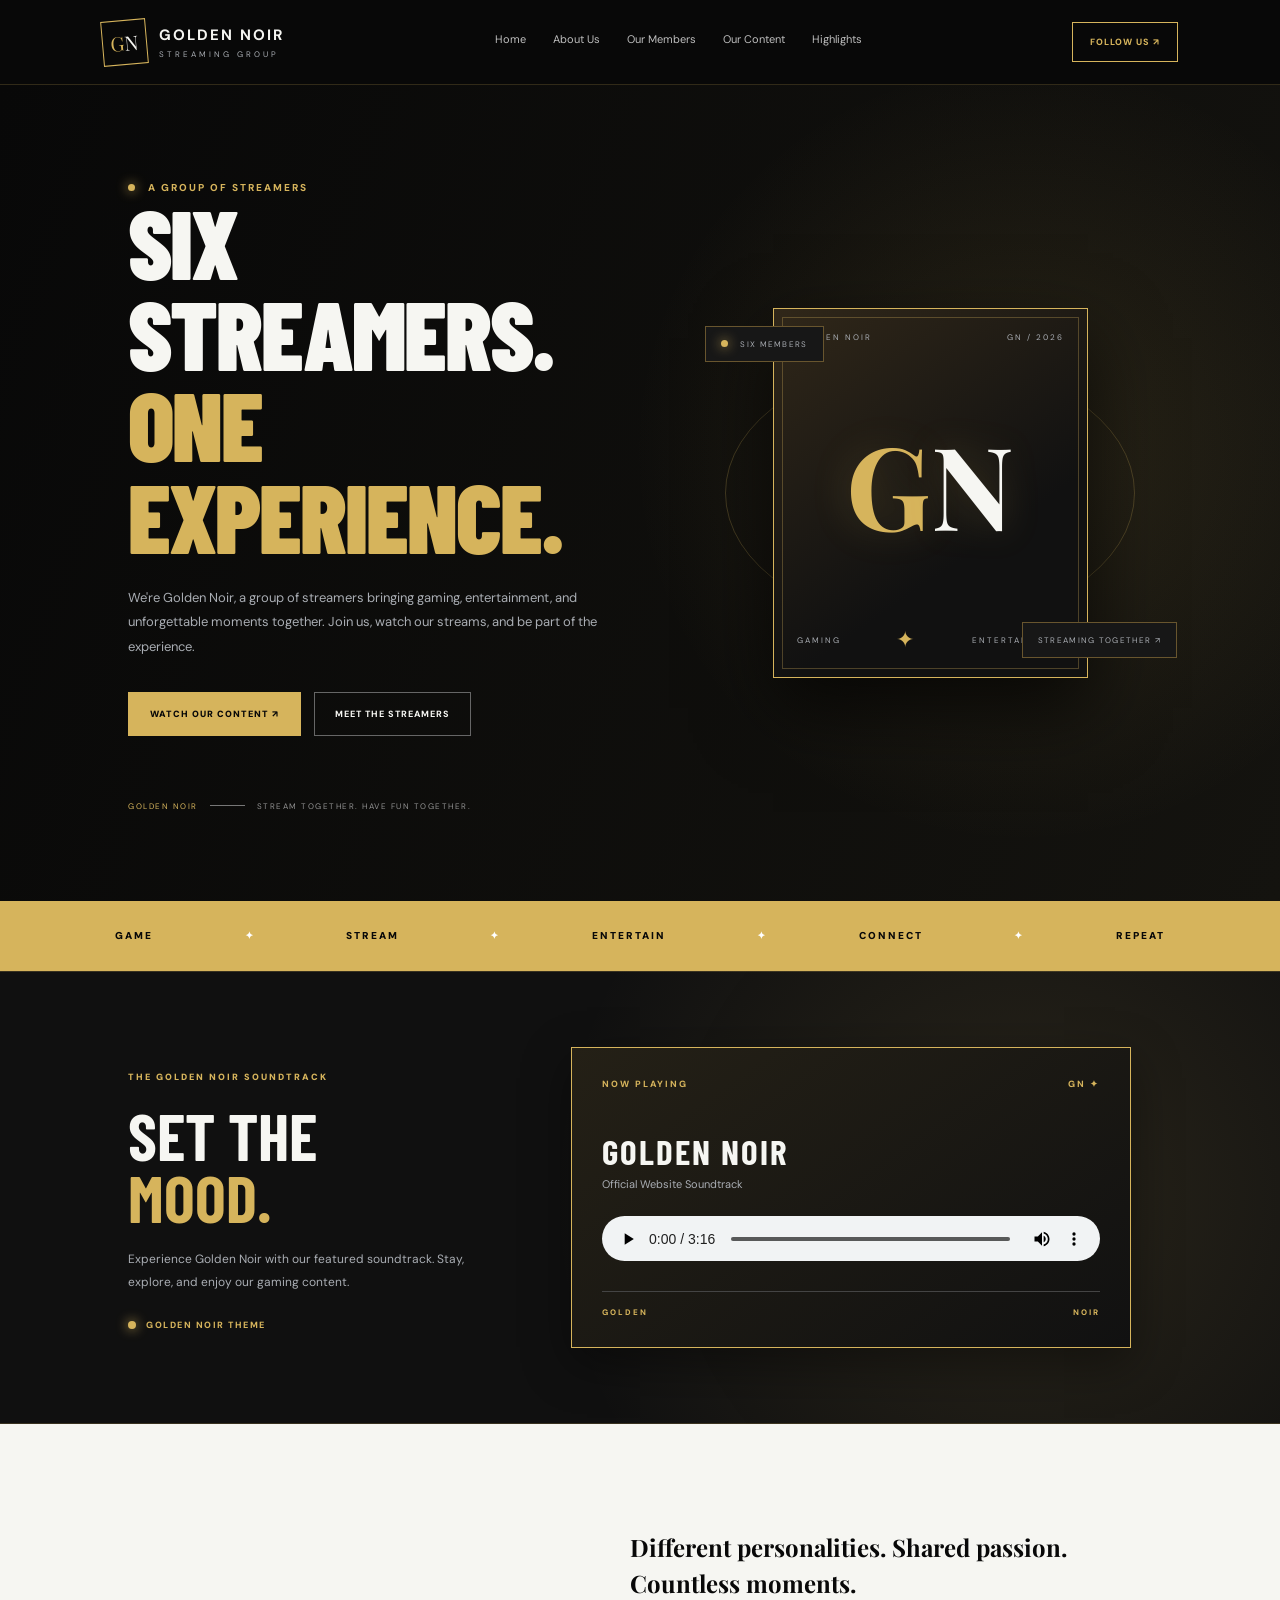
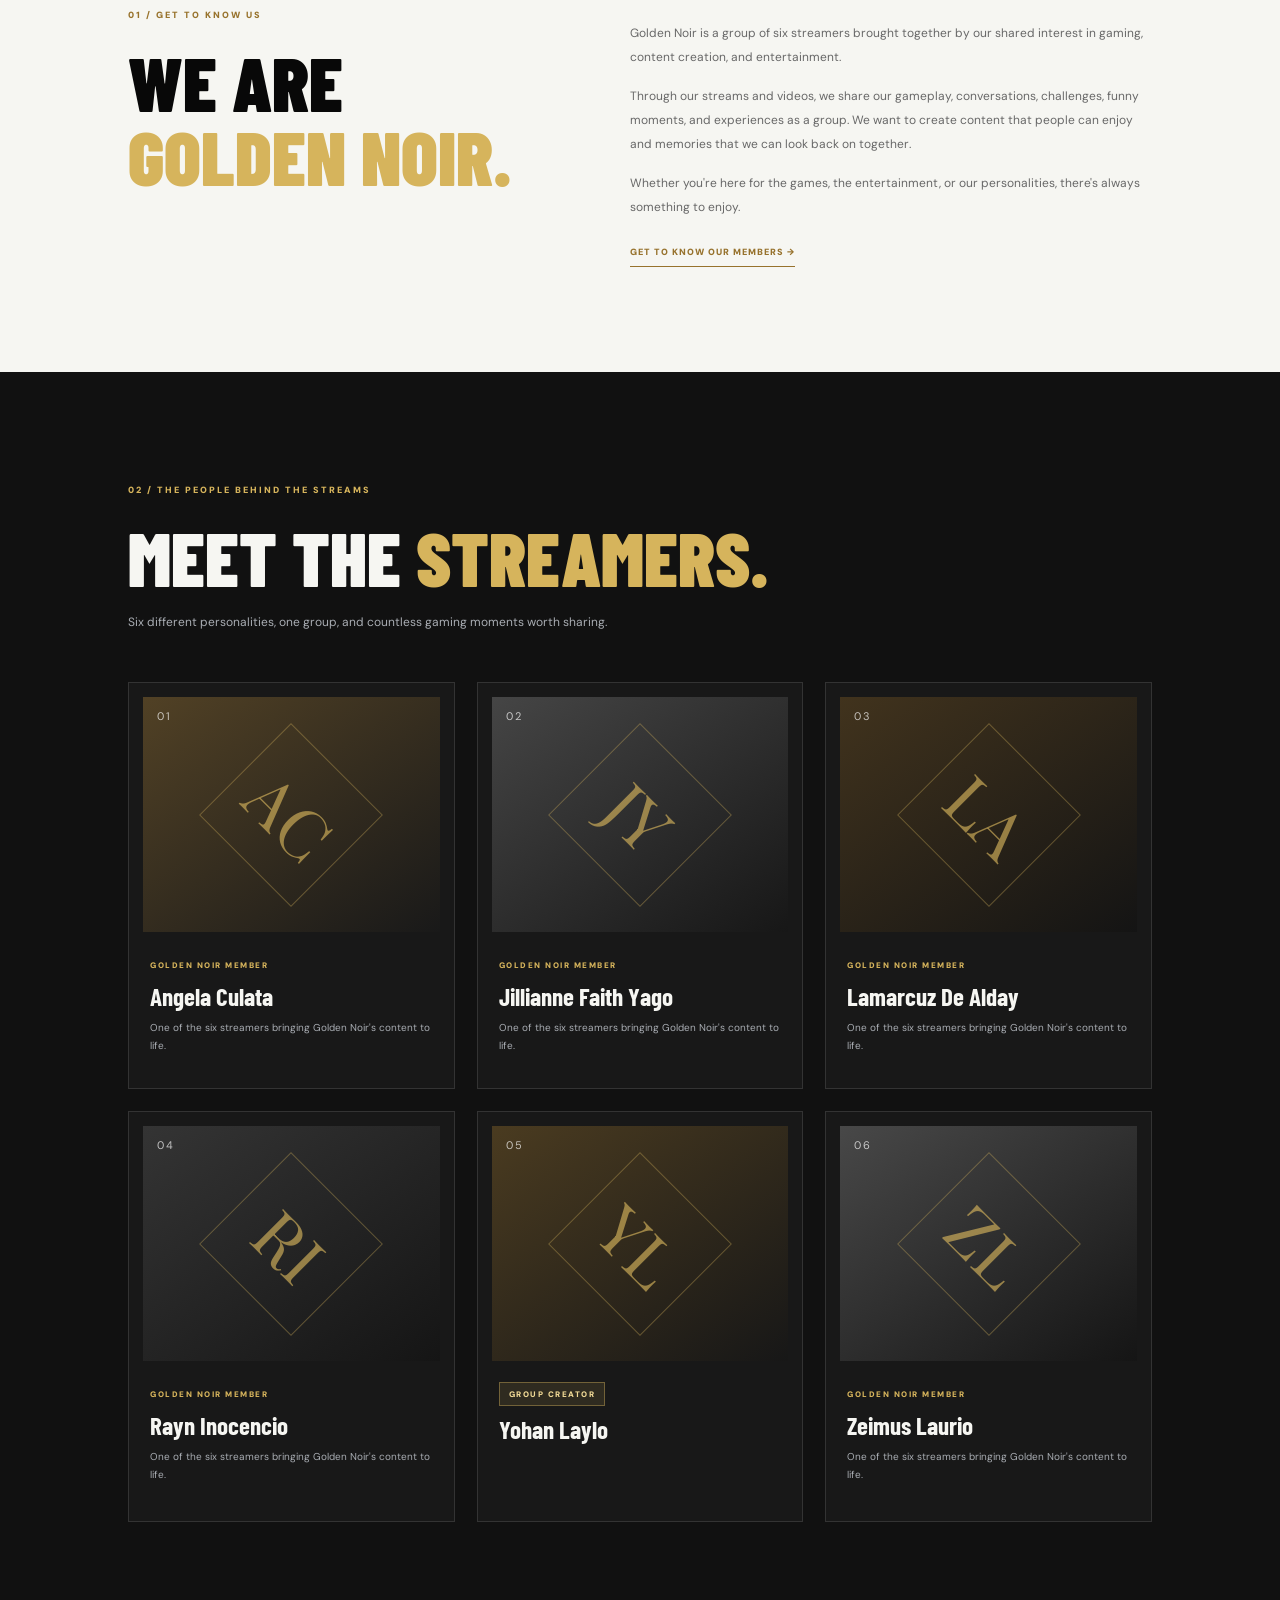
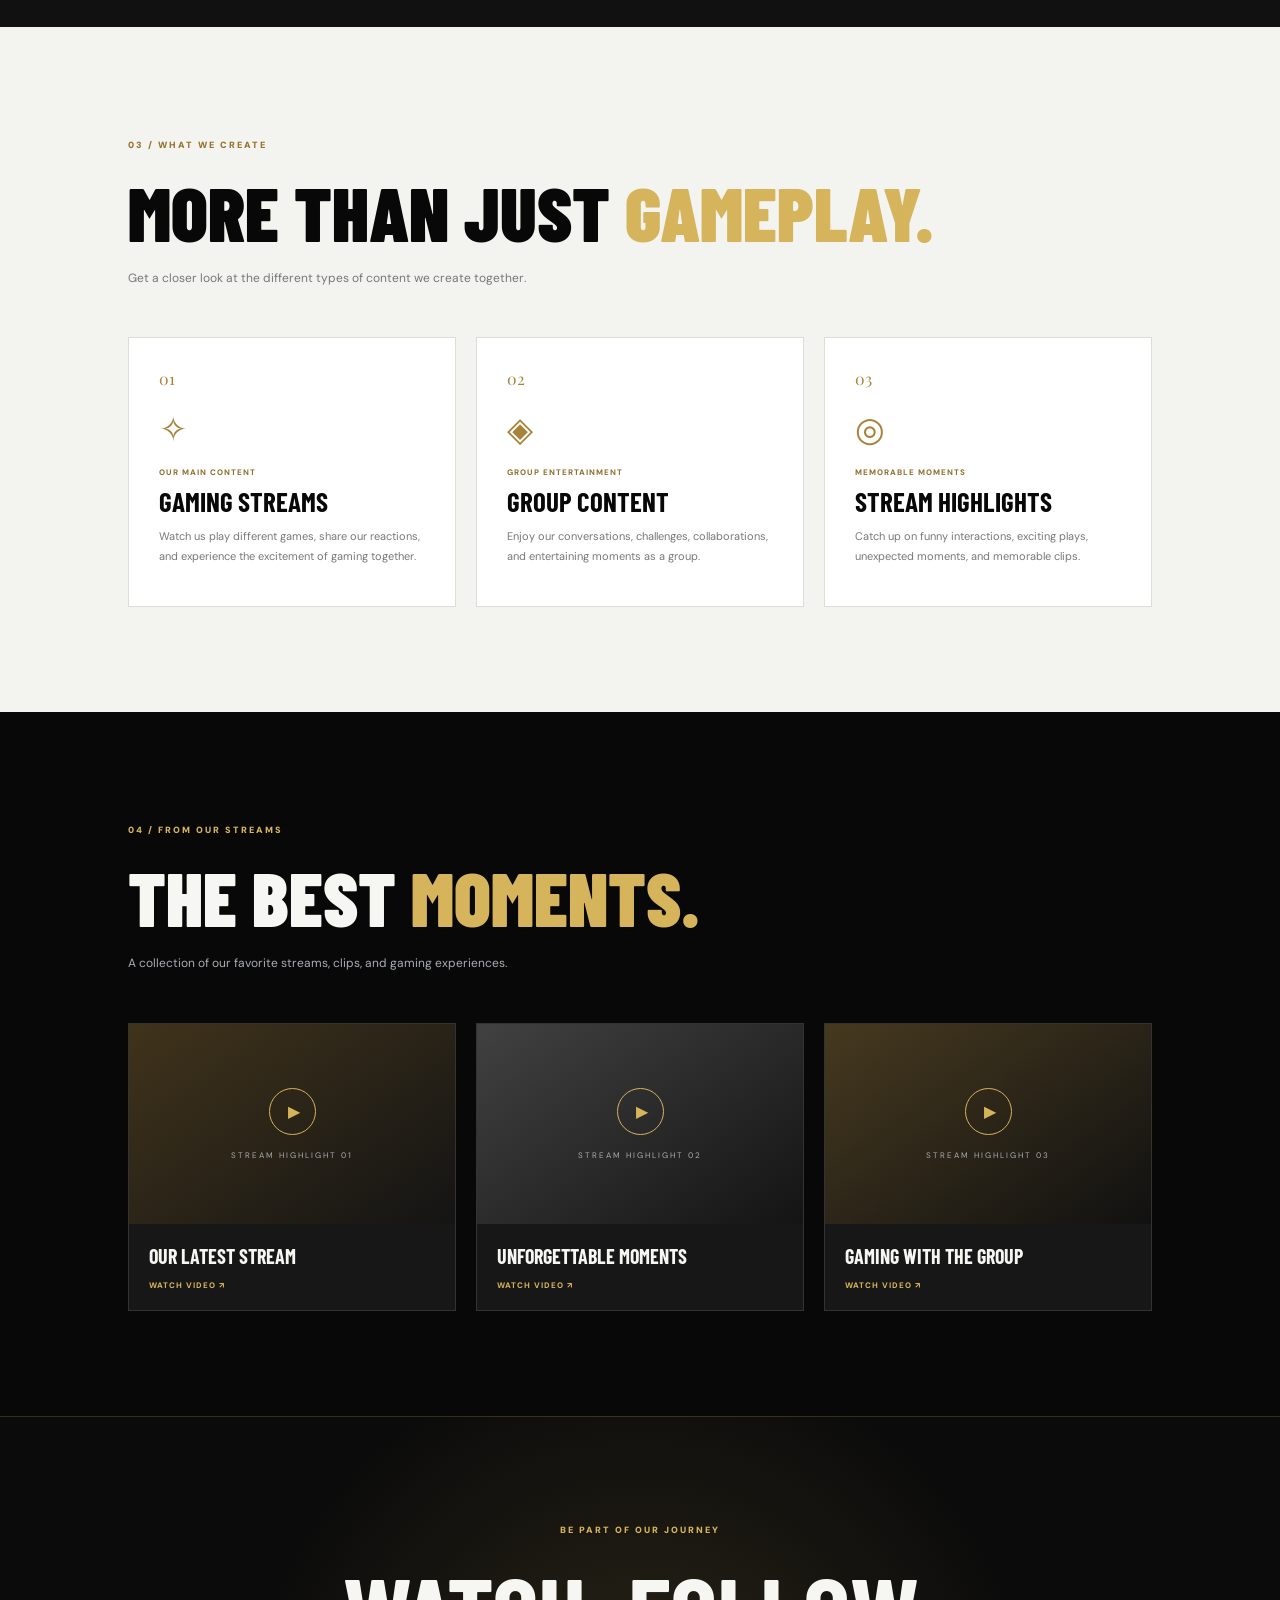
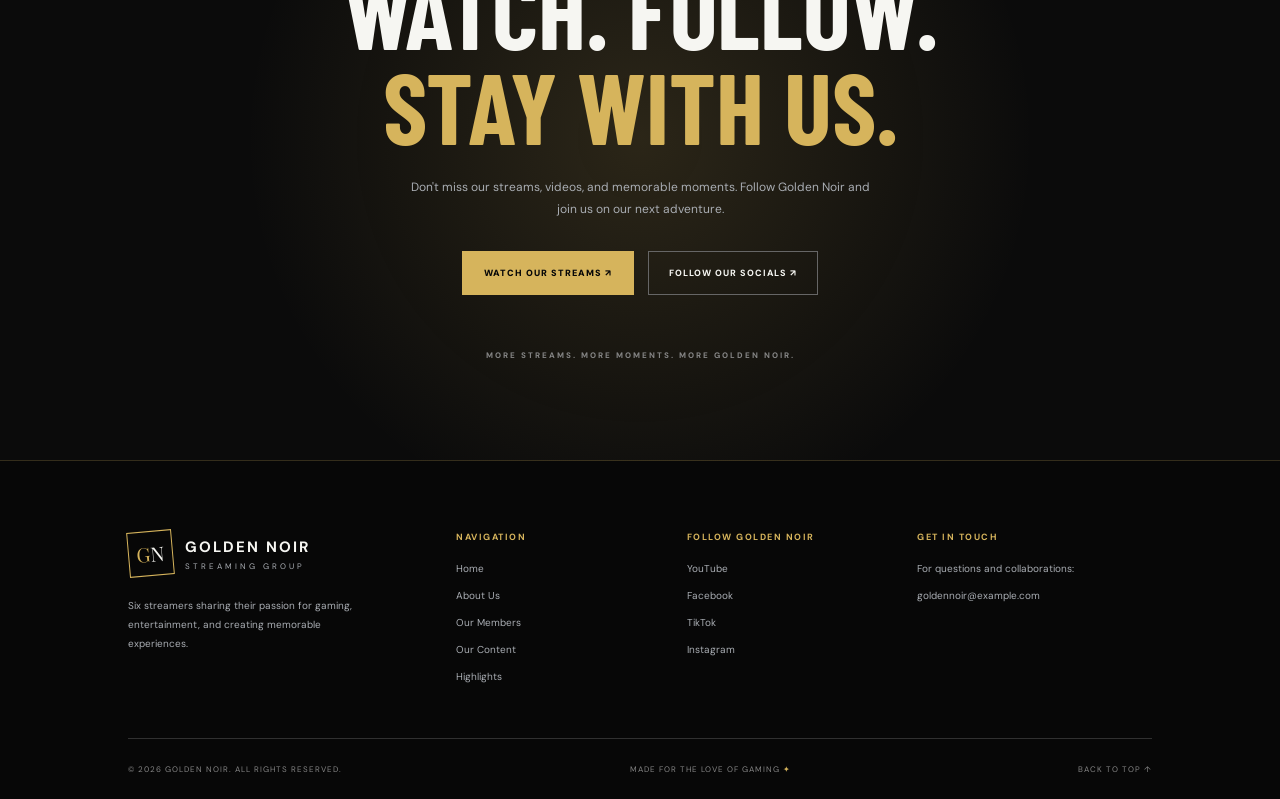
<file: index.html>
<!DOCTYPE html>
<html lang="en">
<head>
    <meta charset="UTF-8">
    <meta name="viewport" content="width=device-width, initial-scale=1.0">
    <title>Golden Noir | Streaming Group</title>
    <link rel="stylesheet" href="smash.css">
</head>

<body>

    <!-- NAVIGATION -->
    <header class="navbar">
        <a href="#home" class="logo">
            <div class="logo-symbol">G<span>N</span></div>
            <div class="logo-name">
                <h2>GOLDEN NOIR</h2>
                <p>STREAMING GROUP</p>
            </div>
        </a>

        <nav>
            <a href="#home">Home</a>
            <a href="#about">About Us</a>
            <a href="#members">Our Members</a>
            <a href="#content">Our Content</a>
            <a href="#highlights">Highlights</a>
        </nav>

        <a href="#socials" class="nav-button">FOLLOW US ↗</a>
    </header>

    <main>

        <!-- HERO -->
        <section class="hero" id="home">

            <div class="hero-content">
                <span class="eyebrow">
                    <span class="gold-dot"></span>
                    A GROUP OF STREAMERS
                </span>

                <h1>
                    SIX STREAMERS.<br>
                    <span>ONE EXPERIENCE.</span>
                </h1>

                <p>
                    We're Golden Noir, a group of streamers bringing
                    gaming, entertainment, and unforgettable moments
                    together. Join us, watch our streams, and be part
                    of the experience.
                </p>

                <div class="hero-buttons">
                    <a href="#highlights" class="button-gold">
                        WATCH OUR CONTENT ↗
                    </a>

                    <a href="#members" class="button-outline">
                        MEET THE STREAMERS
                    </a>
                </div>

                <div class="hero-caption">
                    <span>GOLDEN NOIR</span>
                    <div></div>
                    <span>STREAM TOGETHER. HAVE FUN TOGETHER.</span>
                </div>
            </div>

            <div class="hero-visual">
                <div class="visual-circle circle-one"></div>
                <div class="visual-circle circle-two"></div>

                <div class="hero-card">
                    <div class="hero-card-top">
                        <span>GOLDEN NOIR</span>
                        <span>GN / 2026</span>
                    </div>

                    <div class="hero-logo">
                        G<span>N</span>
                    </div>

                    <div class="hero-card-bottom">
                        <span>GAMING</span>
                        <span>✦</span>
                        <span>ENTERTAINMENT</span>
                    </div>
                </div>

                <div class="floating-tag tag-one">
                    <span class="gold-dot"></span>
                    SIX MEMBERS
                </div>

                <div class="floating-tag tag-two">
                    STREAMING TOGETHER ↗
                </div>
            </div>

        </section>

        <!-- INTRODUCTION STRIP -->
        <section class="intro-strip">
            <span>GAME</span>
            <b>✦</b>
            <span>STREAM</span>
            <b>✦</b>
            <span>ENTERTAIN</span>
            <b>✦</b>
            <span>CONNECT</span>
            <b>✦</b>
            <span>REPEAT</span>
        </section>



<!-- GOLDEN NOIR BACKGROUND MUSIC -->
<section class="music-section" id="music">

    <div class="music-info">
        <span class="section-label">THE GOLDEN NOIR SOUNDTRACK</span>

        <h2>SET THE<br><span>MOOD.</span></h2>

        <p>
            Experience Golden Noir with our featured soundtrack.
            Stay, explore, and enjoy our gaming content.
        </p>

        <div class="music-status">
            <span class="music-dot"></span>
            GOLDEN NOIR THEME
        </div>
    </div>

    <div class="music-player">
        <div class="music-player-heading">
            <span>NOW PLAYING</span>
            <span>GN ✦</span>
        </div>

        <h3>GOLDEN NOIR</h3>
        <p>Official Website Soundtrack</p>

        <audio controls autoplay loop preload="auto">
            <source src="golden-noir-theme.mp3" type="audio/mpeg">
            Your browser does not support audio playback.
        </audio>

        <div class="music-player-footer">
            <span>GOLDEN</span>
            <span>NOIR</span>
        </div>
    </div>

</section>




        <!-- ABOUT US -->
        <section class="about section" id="about">

            <div>
                <span class="section-label">01 / GET TO KNOW US</span>
                <h2>WE ARE<br><span>GOLDEN NOIR.</span></h2>
            </div>

            <div class="about-text">
                <h3>Different personalities. Shared passion. Countless moments.</h3>

                <p>
                    Golden Noir is a group of six streamers brought
                    together by our shared interest in gaming,
                    content creation, and entertainment.
                </p>

                <p>
                    Through our streams and videos, we share our
                    gameplay, conversations, challenges, funny
                    moments, and experiences as a group. We want
                    to create content that people can enjoy and
                    memories that we can look back on together.
                </p>

                <p>
                    Whether you're here for the games, the
                    entertainment, or our personalities, there's
                    always something to enjoy.
                </p>

                <a href="#members" class="text-link">
                    GET TO KNOW OUR MEMBERS →
                </a>
            </div>

        </section>

        <!-- MEMBERS -->
       
<!-- MEMBERS -->
<section class="members section" id="members">

    <div class="section-heading">
        <span class="section-label">02 / THE PEOPLE BEHIND THE STREAMS</span>
        <h2>MEET THE <span>STREAMERS.</span></h2>
        <p>
            Six different personalities, one group, and countless
            gaming moments worth sharing.
        </p>
    </div>

    <div class="member-grid">

        <article class="member-card">
            <div class="member-photo photo-one">
                <span>01</span>
                <div class="photo-placeholder">AC</div>
            </div>
            <div class="member-info">
                <span class="member-role">GOLDEN NOIR MEMBER</span>
                <h3>Angela Culata</h3>
                <p>One of the six streamers bringing Golden Noir's content to life.</p>
            </div>
        </article>

        <article class="member-card">
            <div class="member-photo photo-two">
                <span>02</span>
                <div class="photo-placeholder">JY</div>
            </div>
            <div class="member-info">
                <span class="member-role">GOLDEN NOIR MEMBER</span>
                <h3>Jillianne Faith Yago</h3>
                <p>One of the six streamers bringing Golden Noir's content to life.</p>
            </div>
        </article>

        <article class="member-card">
            <div class="member-photo photo-three">
                <span>03</span>
                <div class="photo-placeholder">LA</div>
            </div>
            <div class="member-info">
                <span class="member-role">GOLDEN NOIR MEMBER</span>
                <h3>Lamarcuz De Alday</h3>
                <p>One of the six streamers bringing Golden Noir's content to life.</p>
            </div>
        </article>

        <article class="member-card">
            <div class="member-photo photo-four">
                <span>04</span>
                <div class="photo-placeholder">RI</div>
            </div>
            <div class="member-info">
                <span class="member-role">GOLDEN NOIR MEMBER</span>
                <h3>Rayn Inocencio</h3>
                <p>One of the six streamers bringing Golden Noir's content to life.</p>
            </div>
        </article>

        <article class="member-card">
            <div class="member-photo photo-five">
                <span>05</span>
                <div class="photo-placeholder">YL</div>
            </div>
            <div class="member-info">
                <span class="member-role creator-role">GROUP CREATOR</span>
                <h3>Yohan Laylo</h3>
                <p></p>
            </div>
        </article>

        <article class="member-card">
            <div class="member-photo photo-six">
                <span>06</span>
                <div class="photo-placeholder">ZL</div>
            </div>
            <div class="member-info">
                <span class="member-role">GOLDEN NOIR MEMBER</span>
                <h3>Zeimus Laurio</h3>
                <p>One of the six streamers bringing Golden Noir's content to life.</p>
            </div>
        </article>

    </div>
</section>


        <!-- OUR CONTENT -->
        <section class="content-section section" id="content">

            <div class="section-heading">
                <span class="section-label">03 / WHAT WE CREATE</span>
                <h2>MORE THAN JUST <span>GAMEPLAY.</span></h2>
                <p>
                    Get a closer look at the different types
                    of content we create together.
                </p>
            </div>

            <div class="content-grid">

                <article class="content-card">
                    <div class="content-number">01</div>
                    <div class="content-icon">✧</div>
                    <span>OUR MAIN CONTENT</span>
                    <h3>GAMING STREAMS</h3>
                    <p>
                        Watch us play different games, share our
                        reactions, and experience the excitement
                        of gaming together.
                    </p>
                </article>

                <article class="content-card">
                    <div class="content-number">02</div>
                    <div class="content-icon">◈</div>
                    <span>GROUP ENTERTAINMENT</span>
                    <h3>GROUP CONTENT</h3>
                    <p>
                        Enjoy our conversations, challenges,
                        collaborations, and entertaining
                        moments as a group.
                    </p>
                </article>

                <article class="content-card">
                    <div class="content-number">03</div>
                    <div class="content-icon">◎</div>
                    <span>MEMORABLE MOMENTS</span>
                    <h3>STREAM HIGHLIGHTS</h3>
                    <p>
                        Catch up on funny interactions,
                        exciting plays, unexpected moments,
                        and memorable clips.
                    </p>
                </article>

            </div>
        </section>

        <!-- HIGHLIGHTS -->
        <section class="highlights section" id="highlights">

            <div class="section-heading">
                <span class="section-label">04 / FROM OUR STREAMS</span>
                <h2>THE BEST <span>MOMENTS.</span></h2>
                <p>
                    A collection of our favorite streams,
                    clips, and gaming experiences.
                </p>
            </div>

            <div class="highlight-grid">

                <a href="#" class="highlight-card">
                    <div class="video-placeholder">
                        <span class="play-button">▶</span>
                        <span class="video-label">STREAM HIGHLIGHT 01</span>
                    </div>
                    <div class="highlight-info">
                        <h3>OUR LATEST STREAM</h3>
                        <span>WATCH VIDEO ↗</span>
                    </div>
                </a>

                <a href="#" class="highlight-card">
                    <div class="video-placeholder highlight-two">
                        <span class="play-button">▶</span>
                        <span class="video-label">STREAM HIGHLIGHT 02</span>
                    </div>
                    <div class="highlight-info">
                        <h3>UNFORGETTABLE MOMENTS</h3>
                        <span>WATCH VIDEO ↗</span>
                    </div>
                </a>

                <a href="#" class="highlight-card">
                    <div class="video-placeholder highlight-three">
                        <span class="play-button">▶</span>
                        <span class="video-label">STREAM HIGHLIGHT 03</span>
                    </div>
                    <div class="highlight-info">
                        <h3>GAMING WITH THE GROUP</h3>
                        <span>WATCH VIDEO ↗</span>
                    </div>
                </a>

            </div>
        </section>

        <!-- CALL TO ACTION -->
        <section class="join-section" id="socials">

            <span class="section-label">BE PART OF OUR JOURNEY</span>

            <h2>WATCH. FOLLOW.<br><span>STAY WITH US.</span></h2>

            <p>
                Don't miss our streams, videos, and
                memorable moments. Follow Golden Noir
                and join us on our next adventure.
            </p>

            <div class="social-buttons">
                <a href="#" class="button-gold">WATCH OUR STREAMS ↗</a>
                <a href="#" class="button-outline">FOLLOW OUR SOCIALS ↗</a>
            </div>

            <div class="social-note">
                MORE STREAMS. MORE MOMENTS. MORE GOLDEN NOIR.
            </div>

        </section>

    </main>

    <!-- FOOTER -->
    <footer>

        <div class="footer-main">

            <div class="footer-brand">
                <a href="#home" class="logo">
                    <div class="logo-symbol">G<span>N</span></div>
                    <div class="logo-name">
                        <h2>GOLDEN NOIR</h2>
                        <p>STREAMING GROUP</p>
                    </div>
                </a>

                <p>
                    Six streamers sharing their passion
                    for gaming, entertainment, and
                    creating memorable experiences.
                </p>
            </div>

            <div class="footer-links">
                <h4>NAVIGATION</h4>
                <a href="#home">Home</a>
                <a href="#about">About Us</a>
                <a href="#members">Our Members</a>
                <a href="#content">Our Content</a>
                <a href="#highlights">Highlights</a>
            </div>

            <div class="footer-links">
                <h4>FOLLOW GOLDEN NOIR</h4>
                <a href="#">YouTube</a>
                <a href="#">Facebook</a>
                <a href="#">TikTok</a>
                <a href="#">Instagram</a>
            </div>

            <div class="footer-contact">
                <h4>GET IN TOUCH</h4>
                <p>For questions and collaborations:</p>
                <a href="mailto:goldennoir@example.com">
                    goldennoir@example.com
                </a>
            </div>

        </div>

        <div class="footer-bottom">
            <p>© 2026 GOLDEN NOIR. ALL RIGHTS RESERVED.</p>
            <p>MADE FOR THE LOVE OF GAMING <span>✦</span></p>
            <a href="#home">BACK TO TOP ↑</a>
        </div>

    </footer>


<script>
document.addEventListener("DOMContentLoaded", function () {

    const elements = document.querySelectorAll(
        ".about > div, .section-heading, .member-card, .content-card, .highlight-card, .join-section > *"
    );

    // Respect visitors who prefer reduced motion.
    if (window.matchMedia("(prefers-reduced-motion: reduce)").matches) {
        return;
    }

    elements.forEach(function (element, index) {
        element.classList.add("reveal-on-scroll");
        element.style.transitionDelay = (index % 3) * 100 + "ms";
    });

    // Show everything if the browser does not support this feature.
    if (!("IntersectionObserver" in window)) {
        elements.forEach(function (element) {
            element.classList.add("is-visible");
        });
        return;
    }

    const observer = new IntersectionObserver(function (entries) {

        entries.forEach(function (entry) {

            if (entry.isIntersecting) {
                entry.target.classList.add("is-visible");

                // Animate each section only once.
                observer.unobserve(entry.target);
            }

        });

    }, {
        threshold: 0.12
    });

    elements.forEach(function (element) {
        observer.observe(element);
    });

});
</script>

</body>
</html>


</body>
</html>
</file>
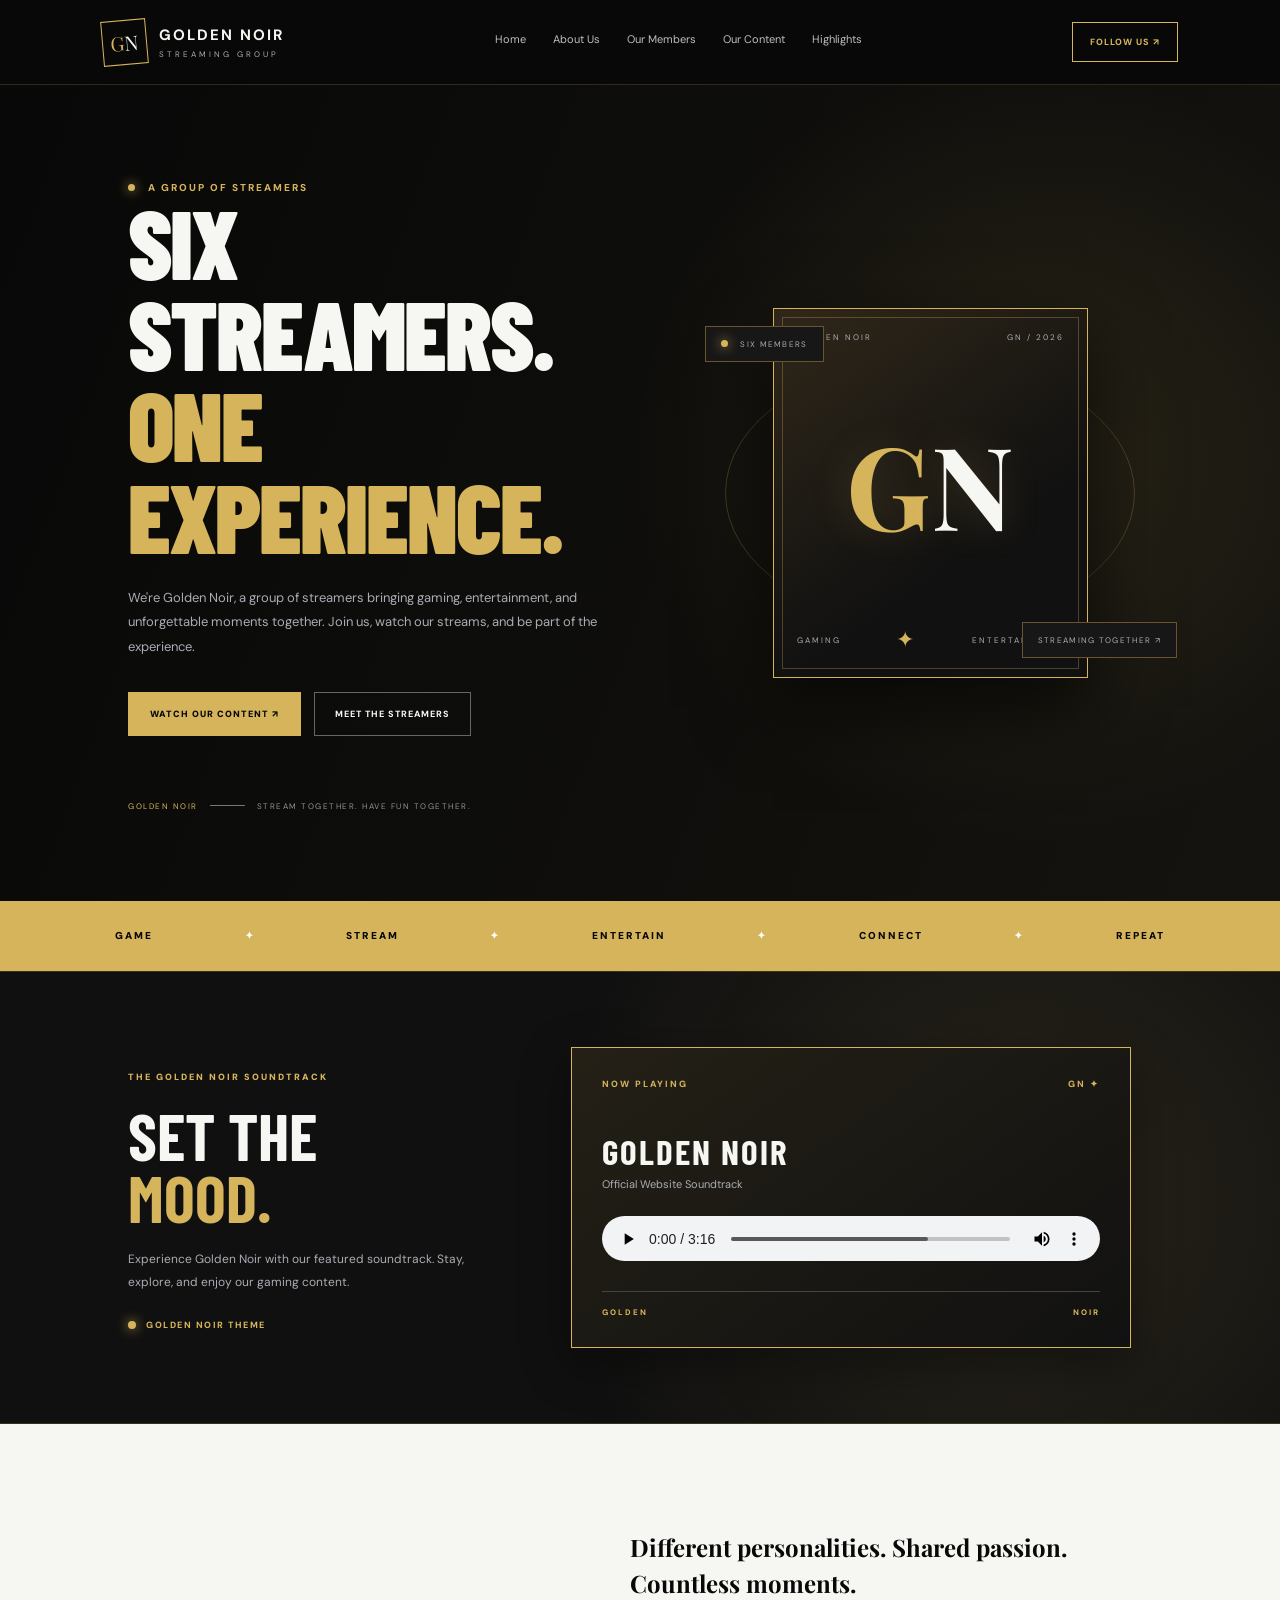
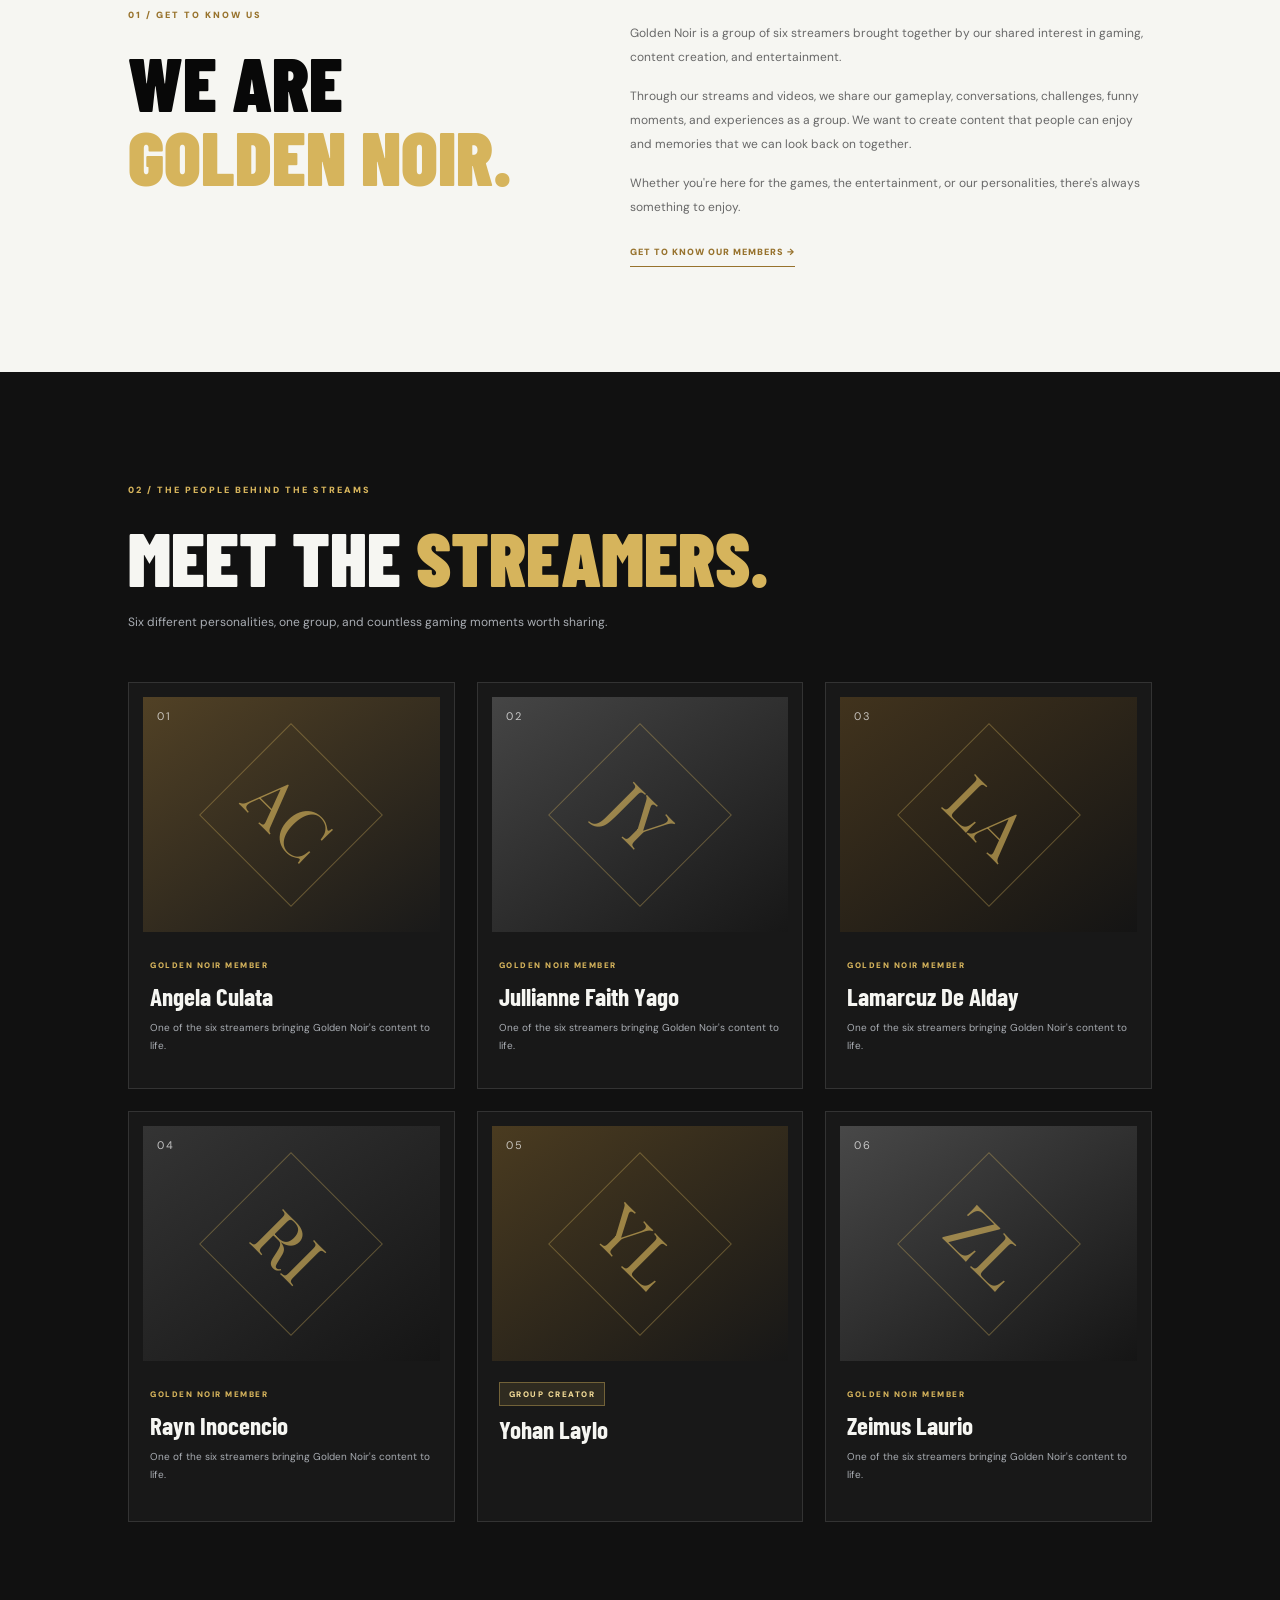
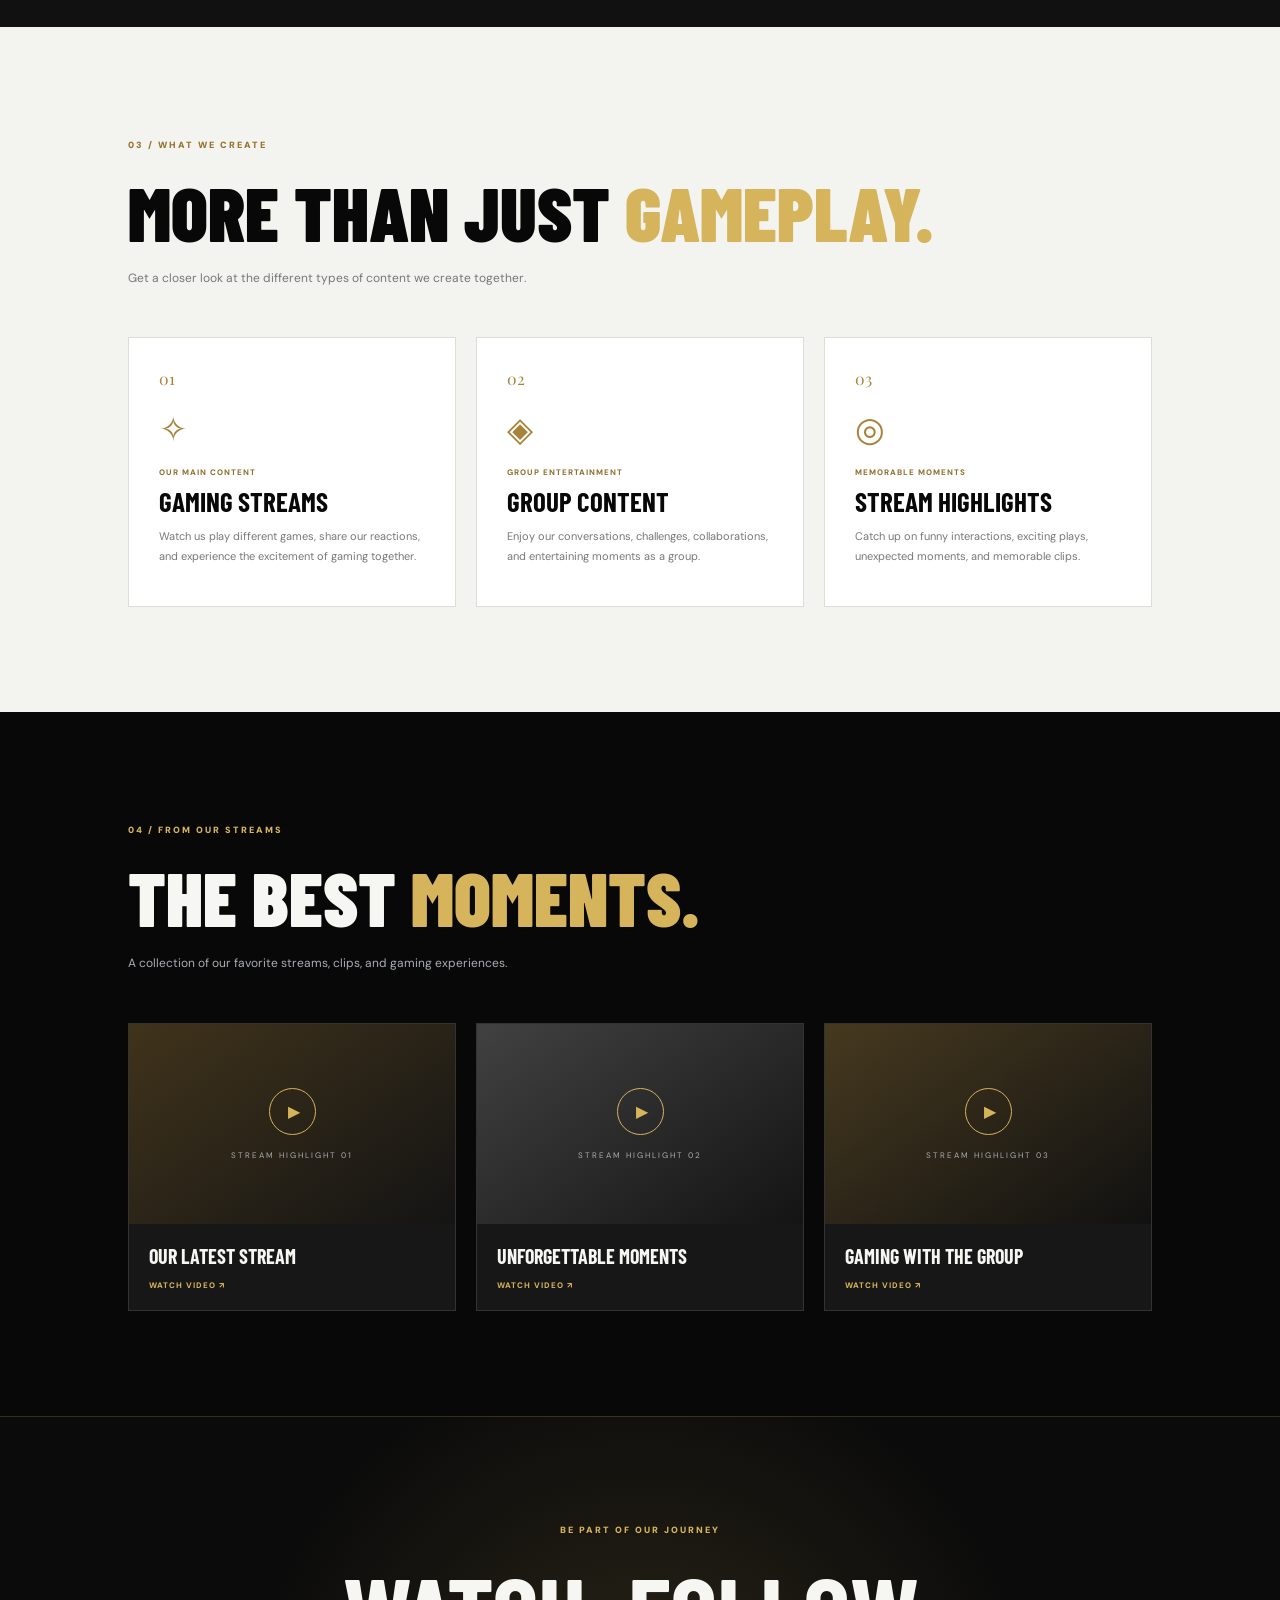
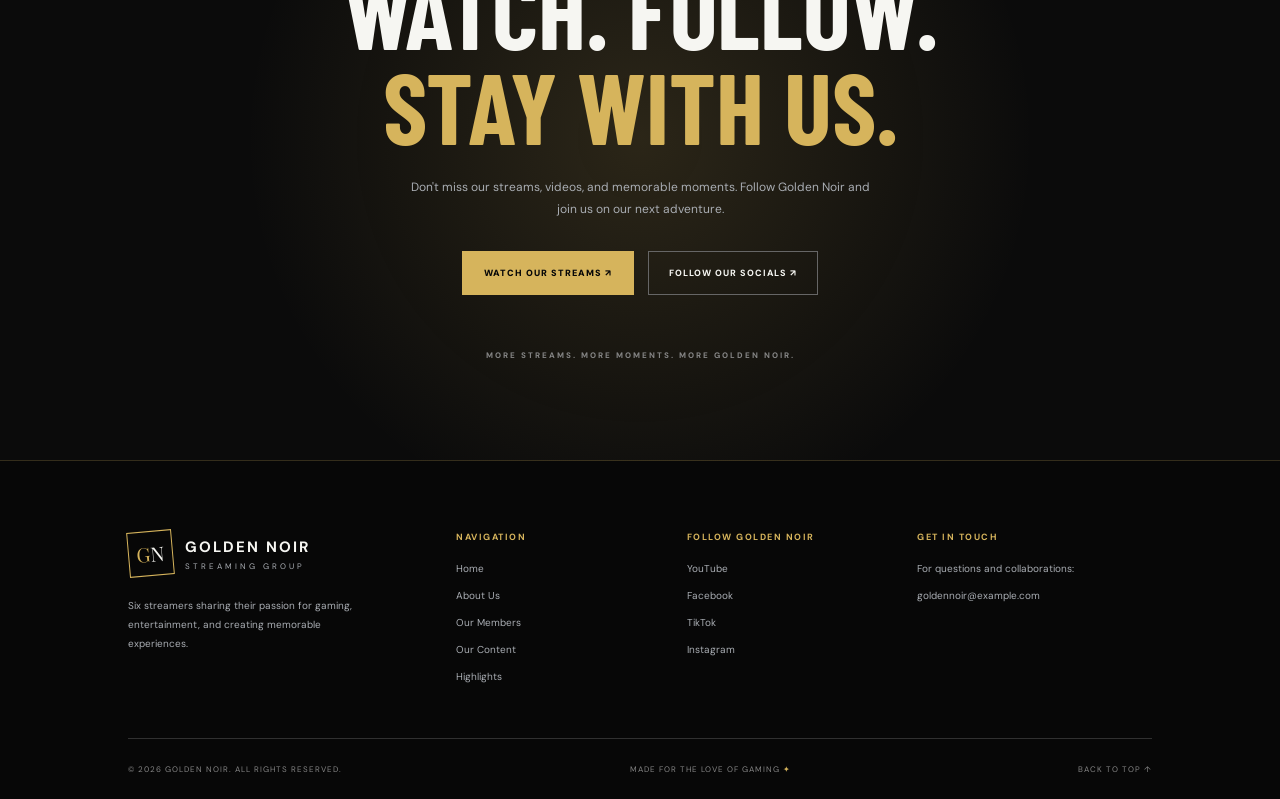
<file: Golden noir/index.html>
<!DOCTYPE html>
<html lang="en">
<head>
    <meta charset="UTF-8">
    <meta name="viewport" content="width=device-width, initial-scale=1.0">
    <title>Golden Noir | Streaming Group</title>
    <link rel="stylesheet" href="smash.css">
</head>

<body>

    <!-- NAVIGATION -->
    <header class="navbar">
        <a href="#home" class="logo">
            <div class="logo-symbol">G<span>N</span></div>
            <div class="logo-name">
                <h2>GOLDEN NOIR</h2>
                <p>STREAMING GROUP</p>
            </div>
        </a>

        <nav>
            <a href="#home">Home</a>
            <a href="#about">About Us</a>
            <a href="#members">Our Members</a>
            <a href="#content">Our Content</a>
            <a href="#highlights">Highlights</a>
        </nav>

        <a href="#socials" class="nav-button">FOLLOW US ↗</a>
    </header>

    <main>

        <!-- HERO -->
        <section class="hero" id="home">

            <div class="hero-content">
                <span class="eyebrow">
                    <span class="gold-dot"></span>
                    A GROUP OF STREAMERS
                </span>

                <h1>
                    SIX STREAMERS.<br>
                    <span>ONE EXPERIENCE.</span>
                </h1>

                <p>
                    We're Golden Noir, a group of streamers bringing
                    gaming, entertainment, and unforgettable moments
                    together. Join us, watch our streams, and be part
                    of the experience.
                </p>

                <div class="hero-buttons">
                    <a href="#highlights" class="button-gold">
                        WATCH OUR CONTENT ↗
                    </a>

                    <a href="#members" class="button-outline">
                        MEET THE STREAMERS
                    </a>
                </div>

                <div class="hero-caption">
                    <span>GOLDEN NOIR</span>
                    <div></div>
                    <span>STREAM TOGETHER. HAVE FUN TOGETHER.</span>
                </div>
            </div>

            <div class="hero-visual">
                <div class="visual-circle circle-one"></div>
                <div class="visual-circle circle-two"></div>

                <div class="hero-card">
                    <div class="hero-card-top">
                        <span>GOLDEN NOIR</span>
                        <span>GN / 2026</span>
                    </div>

                    <div class="hero-logo">
                        G<span>N</span>
                    </div>

                    <div class="hero-card-bottom">
                        <span>GAMING</span>
                        <span>✦</span>
                        <span>ENTERTAINMENT</span>
                    </div>
                </div>

                <div class="floating-tag tag-one">
                    <span class="gold-dot"></span>
                    SIX MEMBERS
                </div>

                <div class="floating-tag tag-two">
                    STREAMING TOGETHER ↗
                </div>
            </div>

        </section>

        <!-- INTRODUCTION STRIP -->
        <section class="intro-strip">
            <span>GAME</span>
            <b>✦</b>
            <span>STREAM</span>
            <b>✦</b>
            <span>ENTERTAIN</span>
            <b>✦</b>
            <span>CONNECT</span>
            <b>✦</b>
            <span>REPEAT</span>
        </section>



<!-- GOLDEN NOIR BACKGROUND MUSIC -->
<section class="music-section" id="music">

    <div class="music-info">
        <span class="section-label">THE GOLDEN NOIR SOUNDTRACK</span>

        <h2>SET THE<br><span>MOOD.</span></h2>

        <p>
            Experience Golden Noir with our featured soundtrack.
            Stay, explore, and enjoy our gaming content.
        </p>

        <div class="music-status">
            <span class="music-dot"></span>
            GOLDEN NOIR THEME
        </div>
    </div>

    <div class="music-player">
        <div class="music-player-heading">
            <span>NOW PLAYING</span>
            <span>GN ✦</span>
        </div>

        <h3>GOLDEN NOIR</h3>
        <p>Official Website Soundtrack</p>

        <audio controls autoplay loop preload="auto">
            <source src="golden-noir-theme.mp3" type="audio/mpeg">
            Your browser does not support audio playback.
        </audio>

        <div class="music-player-footer">
            <span>GOLDEN</span>
            <span>NOIR</span>
        </div>
    </div>

</section>




        <!-- ABOUT US -->
        <section class="about section" id="about">

            <div>
                <span class="section-label">01 / GET TO KNOW US</span>
                <h2>WE ARE<br><span>GOLDEN NOIR.</span></h2>
            </div>

            <div class="about-text">
                <h3>Different personalities. Shared passion. Countless moments.</h3>

                <p>
                    Golden Noir is a group of six streamers brought
                    together by our shared interest in gaming,
                    content creation, and entertainment.
                </p>

                <p>
                    Through our streams and videos, we share our
                    gameplay, conversations, challenges, funny
                    moments, and experiences as a group. We want
                    to create content that people can enjoy and
                    memories that we can look back on together.
                </p>

                <p>
                    Whether you're here for the games, the
                    entertainment, or our personalities, there's
                    always something to enjoy.
                </p>

                <a href="#members" class="text-link">
                    GET TO KNOW OUR MEMBERS →
                </a>
            </div>

        </section>

        <!-- MEMBERS -->
       
<!-- MEMBERS -->
<section class="members section" id="members">

    <div class="section-heading">
        <span class="section-label">02 / THE PEOPLE BEHIND THE STREAMS</span>
        <h2>MEET THE <span>STREAMERS.</span></h2>
        <p>
            Six different personalities, one group, and countless
            gaming moments worth sharing.
        </p>
    </div>

    <div class="member-grid">

        <article class="member-card">
            <div class="member-photo photo-one">
                <span>01</span>
                <div class="photo-placeholder">AC</div>
            </div>
            <div class="member-info">
                <span class="member-role">GOLDEN NOIR MEMBER</span>
                <h3>Angela Culata</h3>
                <p>One of the six streamers bringing Golden Noir's content to life.</p>
            </div>
        </article>

        <article class="member-card">
            <div class="member-photo photo-two">
                <span>02</span>
                <div class="photo-placeholder">JY</div>
            </div>
            <div class="member-info">
                <span class="member-role">GOLDEN NOIR MEMBER</span>
                <h3>Jullianne Faith Yago</h3>
                <p>One of the six streamers bringing Golden Noir's content to life.</p>
            </div>
        </article>

        <article class="member-card">
            <div class="member-photo photo-three">
                <span>03</span>
                <div class="photo-placeholder">LA</div>
            </div>
            <div class="member-info">
                <span class="member-role">GOLDEN NOIR MEMBER</span>
                <h3>Lamarcuz De Alday</h3>
                <p>One of the six streamers bringing Golden Noir's content to life.</p>
            </div>
        </article>

        <article class="member-card">
            <div class="member-photo photo-four">
                <span>04</span>
                <div class="photo-placeholder">RI</div>
            </div>
            <div class="member-info">
                <span class="member-role">GOLDEN NOIR MEMBER</span>
                <h3>Rayn Inocencio</h3>
                <p>One of the six streamers bringing Golden Noir's content to life.</p>
            </div>
        </article>

        <article class="member-card">
            <div class="member-photo photo-five">
                <span>05</span>
                <div class="photo-placeholder">YL</div>
            </div>
            <div class="member-info">
                <span class="member-role creator-role">GROUP CREATOR</span>
                <h3>Yohan Laylo</h3>
                <p></p>
            </div>
        </article>

        <article class="member-card">
            <div class="member-photo photo-six">
                <span>06</span>
                <div class="photo-placeholder">ZL</div>
            </div>
            <div class="member-info">
                <span class="member-role">GOLDEN NOIR MEMBER</span>
                <h3>Zeimus Laurio</h3>
                <p>One of the six streamers bringing Golden Noir's content to life.</p>
            </div>
        </article>

    </div>
</section>


        <!-- OUR CONTENT -->
        <section class="content-section section" id="content">

            <div class="section-heading">
                <span class="section-label">03 / WHAT WE CREATE</span>
                <h2>MORE THAN JUST <span>GAMEPLAY.</span></h2>
                <p>
                    Get a closer look at the different types
                    of content we create together.
                </p>
            </div>

            <div class="content-grid">

                <article class="content-card">
                    <div class="content-number">01</div>
                    <div class="content-icon">✧</div>
                    <span>OUR MAIN CONTENT</span>
                    <h3>GAMING STREAMS</h3>
                    <p>
                        Watch us play different games, share our
                        reactions, and experience the excitement
                        of gaming together.
                    </p>
                </article>

                <article class="content-card">
                    <div class="content-number">02</div>
                    <div class="content-icon">◈</div>
                    <span>GROUP ENTERTAINMENT</span>
                    <h3>GROUP CONTENT</h3>
                    <p>
                        Enjoy our conversations, challenges,
                        collaborations, and entertaining
                        moments as a group.
                    </p>
                </article>

                <article class="content-card">
                    <div class="content-number">03</div>
                    <div class="content-icon">◎</div>
                    <span>MEMORABLE MOMENTS</span>
                    <h3>STREAM HIGHLIGHTS</h3>
                    <p>
                        Catch up on funny interactions,
                        exciting plays, unexpected moments,
                        and memorable clips.
                    </p>
                </article>

            </div>
        </section>

        <!-- HIGHLIGHTS -->
        <section class="highlights section" id="highlights">

            <div class="section-heading">
                <span class="section-label">04 / FROM OUR STREAMS</span>
                <h2>THE BEST <span>MOMENTS.</span></h2>
                <p>
                    A collection of our favorite streams,
                    clips, and gaming experiences.
                </p>
            </div>

            <div class="highlight-grid">

                <a href="#" class="highlight-card">
                    <div class="video-placeholder">
                        <span class="play-button">▶</span>
                        <span class="video-label">STREAM HIGHLIGHT 01</span>
                    </div>
                    <div class="highlight-info">
                        <h3>OUR LATEST STREAM</h3>
                        <span>WATCH VIDEO ↗</span>
                    </div>
                </a>

                <a href="#" class="highlight-card">
                    <div class="video-placeholder highlight-two">
                        <span class="play-button">▶</span>
                        <span class="video-label">STREAM HIGHLIGHT 02</span>
                    </div>
                    <div class="highlight-info">
                        <h3>UNFORGETTABLE MOMENTS</h3>
                        <span>WATCH VIDEO ↗</span>
                    </div>
                </a>

                <a href="#" class="highlight-card">
                    <div class="video-placeholder highlight-three">
                        <span class="play-button">▶</span>
                        <span class="video-label">STREAM HIGHLIGHT 03</span>
                    </div>
                    <div class="highlight-info">
                        <h3>GAMING WITH THE GROUP</h3>
                        <span>WATCH VIDEO ↗</span>
                    </div>
                </a>

            </div>
        </section>

        <!-- CALL TO ACTION -->
        <section class="join-section" id="socials">

            <span class="section-label">BE PART OF OUR JOURNEY</span>

            <h2>WATCH. FOLLOW.<br><span>STAY WITH US.</span></h2>

            <p>
                Don't miss our streams, videos, and
                memorable moments. Follow Golden Noir
                and join us on our next adventure.
            </p>

            <div class="social-buttons">
                <a href="#" class="button-gold">WATCH OUR STREAMS ↗</a>
                <a href="#" class="button-outline">FOLLOW OUR SOCIALS ↗</a>
            </div>

            <div class="social-note">
                MORE STREAMS. MORE MOMENTS. MORE GOLDEN NOIR.
            </div>

        </section>

    </main>

    <!-- FOOTER -->
    <footer>

        <div class="footer-main">

            <div class="footer-brand">
                <a href="#home" class="logo">
                    <div class="logo-symbol">G<span>N</span></div>
                    <div class="logo-name">
                        <h2>GOLDEN NOIR</h2>
                        <p>STREAMING GROUP</p>
                    </div>
                </a>

                <p>
                    Six streamers sharing their passion
                    for gaming, entertainment, and
                    creating memorable experiences.
                </p>
            </div>

            <div class="footer-links">
                <h4>NAVIGATION</h4>
                <a href="#home">Home</a>
                <a href="#about">About Us</a>
                <a href="#members">Our Members</a>
                <a href="#content">Our Content</a>
                <a href="#highlights">Highlights</a>
            </div>

            <div class="footer-links">
                <h4>FOLLOW GOLDEN NOIR</h4>
                <a href="#">YouTube</a>
                <a href="#">Facebook</a>
                <a href="#">TikTok</a>
                <a href="#">Instagram</a>
            </div>

            <div class="footer-contact">
                <h4>GET IN TOUCH</h4>
                <p>For questions and collaborations:</p>
                <a href="mailto:goldennoir@example.com">
                    goldennoir@example.com
                </a>
            </div>

        </div>

        <div class="footer-bottom">
            <p>© 2026 GOLDEN NOIR. ALL RIGHTS RESERVED.</p>
            <p>MADE FOR THE LOVE OF GAMING <span>✦</span></p>
            <a href="#home">BACK TO TOP ↑</a>
        </div>

    </footer>


<script>
document.addEventListener("DOMContentLoaded", function () {

    const elements = document.querySelectorAll(
        ".about > div, .section-heading, .member-card, .content-card, .highlight-card, .join-section > *"
    );

    // Respect visitors who prefer reduced motion.
    if (window.matchMedia("(prefers-reduced-motion: reduce)").matches) {
        return;
    }

    elements.forEach(function (element, index) {
        element.classList.add("reveal-on-scroll");
        element.style.transitionDelay = (index % 3) * 100 + "ms";
    });

    // Show everything if the browser does not support this feature.
    if (!("IntersectionObserver" in window)) {
        elements.forEach(function (element) {
            element.classList.add("is-visible");
        });
        return;
    }

    const observer = new IntersectionObserver(function (entries) {

        entries.forEach(function (entry) {

            if (entry.isIntersecting) {
                entry.target.classList.add("is-visible");

                // Animate each section only once.
                observer.unobserve(entry.target);
            }

        });

    }, {
        threshold: 0.12
    });

    elements.forEach(function (element) {
        observer.observe(element);
    });

});
</script>

</body>
</html>


</body>
</html>
</file>
<file: smash.css>
@import url('https://fonts.googleapis.com/css2?family=Barlow+Condensed:wght@500;600;700;800;900&family=DM+Sans:wght@400;500;600;700;800&family=Playfair+Display:ital,wght@0,500;0,600;0,700;1,500&display=swap');

:root {
    --black: #080808;
    --dark: #111111;
    --card: #181818;
    --gold: #D6B45C;
    --gold-light: #F0D995;
    --white: #F6F6F2;
    --silver: #A9ADB3;
}

* {
    margin: 0;
    padding: 0;
    box-sizing: border-box;
    scroll-behavior: smooth;
}

body {
    background: var(--black);
    color: var(--white);
    font-family: 'DM Sans', sans-serif;
    overflow-x: hidden;
}

a {
    color: inherit;
    text-decoration: none;
}

/* NAVIGATION */

.navbar {
    min-height: 85px;
    padding: 15px 8%;
    display: flex;
    justify-content: space-between;
    align-items: center;
    gap: 25px;
    background: #080808;
    border-bottom: 1px solid rgba(214,180,92,0.2);
    position: sticky;
    top: 0;
    z-index: 100;
}

.logo {
    display: flex;
    align-items: center;
    gap: 12px;
}

.logo-symbol {
    width: 45px;
    height: 45px;
    display: flex;
    justify-content: center;
    align-items: center;
    border: 1px solid var(--gold);
    color: var(--gold);
    font-family: 'Playfair Display', serif;
    font-size: 20px;
    transform: rotate(-5deg);
}

.logo-symbol span {
    color: var(--white);
}

.logo-name h2 {
    font-size: 15px;
    letter-spacing: 2px;
}

.logo-name p {
    color: var(--silver);
    font-size: 8px;
    letter-spacing: 3px;
    margin-top: 4px;
}

.navbar nav {
    display: flex;
    align-items: center;
    gap: 27px;
}

.navbar nav a {
    color: #BEBEBE;
    font-size: 11px;
    transition: 0.3s;
}

.navbar nav a:hover {
    color: var(--gold);
}

.nav-button {
    padding: 13px 17px;
    border: 1px solid var(--gold);
    color: var(--gold);
    font-size: 9px;
    font-weight: 800;
    letter-spacing: 1px;
    transition: 0.3s;
}

.nav-button:hover {
    background: var(--gold);
    color: var(--black);
}

/* HERO */

.hero {
    min-height: 670px;
    padding: 90px 10%;
    display: grid;
    grid-template-columns: 1.1fr 0.9fr;
    align-items: center;
    gap: 40px;
    position: relative;
    overflow: hidden;
    background:
        radial-gradient(circle at 80% 45%, rgba(214,180,92,0.12), transparent 35%),
        linear-gradient(110deg, #080808, #14130F);
}

.hero-content {
    position: relative;
    z-index: 2;
}

.eyebrow {
    color: var(--gold);
    font-size: 10px;
    font-weight: 800;
    letter-spacing: 2px;
    margin-bottom: 28px;
}

.gold-dot {
    display: inline-block;
    width: 7px;
    height: 7px;
    background: var(--gold);
    border-radius: 50%;
    margin-right: 9px;
    box-shadow: 0 0 12px var(--gold);
}

.hero h1 {
    font-family: 'Barlow Condensed', sans-serif;
    font-size: clamp(65px, 7.5vw, 105px);
    font-weight: 900;
    line-height: 0.95;
    letter-spacing: -2px;
}

.hero h1 span {
    color: var(--gold);
}

.hero-content > p {
    max-width: 490px;
    color: var(--silver);
    font-size: 13px;
    line-height: 1.9;
    margin-top: 25px;
}

.hero-buttons {
    display: flex;
    flex-wrap: wrap;
    gap: 13px;
    margin-top: 32px;
}

.button-gold {
    display: inline-block;
    padding: 16px 22px;
    background: var(--gold);
    color: var(--black);
    font-size: 9px;
    font-weight: 900;
    letter-spacing: 1px;
    transition: 0.3s;
}

.button-gold:hover {
    background: var(--gold-light);
    transform: translateY(-3px);
}

.button-outline {
    display: inline-block;
    padding: 15px 20px;
    border: 1px solid #666666;
    color: var(--white);
    font-size: 9px;
    font-weight: 800;
    letter-spacing: 1px;
    transition: 0.3s;
}

.button-outline:hover {
    color: var(--gold);
    border-color: var(--gold);
}

.hero-caption {
    display: flex;
    align-items: center;
    gap: 12px;
    margin-top: 65px;
    color: #929292;
    font-size: 8px;
    letter-spacing: 1.5px;
}

.hero-caption span:first-child {
    color: var(--gold);
}

.hero-caption div {
    width: 35px;
    height: 1px;
    background: #777777;
}

/* HERO VISUAL */

.hero-visual {
    position: relative;
    height: 450px;
    display: flex;
    align-items: center;
    justify-content: center;
}

.visual-circle {
    position: absolute;
    width: 410px;
    height: 410px;
    border: 1px solid rgba(214,180,92,0.3);
    border-radius: 50%;
    transform: scaleY(0.65);
}

.circle-two {
    width: 320px;
    height: 320px;
    border-style: dashed;
    transform: rotate(35deg) scaleY(0.65);
}

.hero-card {
    width: 315px;
    height: 370px;
    padding: 23px;
    position: relative;
    z-index: 2;
    background: linear-gradient(145deg, #302719, #111111 65%);
    border: 1px solid var(--gold);
    box-shadow: 0 30px 70px rgba(0,0,0,0.7);
    display: flex;
    flex-direction: column;
    justify-content: space-between;
}

.hero-card::before {
    content: "";
    position: absolute;
    inset: 8px;
    border: 1px solid rgba(214,180,92,0.3);
}

.hero-card-top,
.hero-card-bottom {
    position: relative;
    display: flex;
    justify-content: space-between;
    align-items: center;
    color: var(--silver);
    font-size: 8px;
    letter-spacing: 2px;
}

.hero-card-bottom span:nth-child(2) {
    color: var(--gold);
    font-size: 22px;
}

.hero-logo {
    position: relative;
    text-align: center;
    font-family: 'Playfair Display', serif;
    font-size: 115px;
    font-weight: 700;
    color: var(--gold);
    text-shadow: 0 0 40px rgba(214,180,92,0.2);
}

.hero-logo span {
    color: var(--white);
}

.floating-tag {
    position: absolute;
    z-index: 3;
    padding: 12px 15px;
    color: var(--silver);
    background: #171717;
    border: 1px solid #68552E;
    font-size: 8px;
    letter-spacing: 1.3px;
}

.tag-one {
    top: 58px;
    left: -4px;
}

.tag-two {
    right: -25px;
    bottom: 60px;
}

/* INTRO STRIP */

.intro-strip {
    min-height: 70px;
    padding: 15px 6%;
    background: var(--gold);
    color: var(--black);
    display: flex;
    justify-content: space-around;
    align-items: center;
    flex-wrap: wrap;
    gap: 15px;
    font-size: 10px;
    font-weight: 900;
    letter-spacing: 2px;
}

.intro-strip b {
    color: white;
}

/* GENERAL SECTIONS */

.section {
    padding: 105px 10%;
}

.section-label {
    color: var(--gold);
    font-size: 9px;
    letter-spacing: 2px;
    font-weight: 900;
}

.about h2,
.section-heading h2 {
    font-family: 'Barlow Condensed', sans-serif;
    font-size: clamp(55px, 6vw, 76px);
    line-height: 0.98;
    margin-top: 22px;
    font-weight: 900;
}

.about h2 span,
.section-heading h2 span {
    color: var(--gold);
}

/* ABOUT */

.about {
    background: var(--white);
    color: var(--black);
    display: grid;
    grid-template-columns: 0.9fr 1.1fr;
    gap: 75px;
    align-items: center;
}

.about .section-label {
    color: #98732D;
}

.about-text h3 {
    font-family: 'Playfair Display', serif;
    font-size: 24px;
    line-height: 1.5;
    margin-bottom: 20px;
}

.about-text p {
    color: #686868;
    font-size: 12px;
    line-height: 2;
    margin-bottom: 15px;
}

.text-link {
    display: inline-block;
    color: #97722D;
    font-size: 9px;
    font-weight: 900;
    letter-spacing: 1px;
    padding-bottom: 8px;
    border-bottom: 1px solid #97722D;
    margin-top: 12px;
}

/* SECTION HEADINGS */

.section-heading {
    margin-bottom: 48px;
}

.section-heading > p {
    color: var(--silver);
    font-size: 12px;
    line-height: 1.9;
    max-width: 500px;
    margin-top: 17px;
}

/* MEMBERS */

.members {
    background: var(--dark);
}

.member-grid {
    display: grid;
    grid-template-columns: repeat(3, 1fr);
    gap: 22px;
}

.member-card {
    background: #181818;
    border: 1px solid #333333;
    padding: 14px;
    transition: 0.3s;
}

.member-card:hover {
    transform: translateY(-7px);
    border-color: var(--gold);
}

.member-photo {
    height: 235px;
    position: relative;
    display: flex;
    align-items: center;
    justify-content: center;
    overflow: hidden;
    background: linear-gradient(145deg, #514125, #191919);
}

.member-photo > span {
    position: absolute;
    top: 12px;
    left: 14px;
    color: rgba(255,255,255,0.7);
    font-size: 11px;
    letter-spacing: 2px;
}

.photo-placeholder {
    color: rgba(214,180,92,0.65);
    font-family: 'Playfair Display', serif;
    font-size: 68px;
    border: 1px solid rgba(214,180,92,0.35);
    height: 130px;
    width: 130px;
    display: flex;
    align-items: center;
    justify-content: center;
    transform: rotate(45deg);
}

.photo-two {
    background: linear-gradient(145deg, #454545, #171717);
}

.photo-three {
    background: linear-gradient(145deg, #41331D, #141414);
}

.photo-four {
    background: linear-gradient(145deg, #343434, #151515);
}

.photo-five {
    background: linear-gradient(145deg, #4A3B20, #171717);
}

.photo-six {
    background: linear-gradient(145deg, #484848, #151515);
}

.member-info {
    padding: 20px 7px 10px;
}

.member-role {
    color: var(--gold);
    font-size: 8px;
    font-weight: 900;
    letter-spacing: 1.5px;
}

.member-info h3 {
    font-family: 'Barlow Condensed', sans-serif;
    font-size: 25px;
    margin-top: 8px;
}

.member-info p {
    color: var(--silver);
    font-size: 10px;
    line-height: 1.8;
    margin-top: 8px;
    min-height: 45px;
}

.member-info a {
    display: inline-block;
    color: var(--gold);
    font-size: 8px;
    font-weight: 900;
    letter-spacing: 1px;
    border-top: 1px solid #3A3A3A;
    padding-top: 15px;
    margin-top: 12px;
}

/* CONTENT */

.content-section {
    background: #F3F3EF;
    color: var(--black);
}

.content-section .section-label {
    color: #98732D;
}

.content-section .section-heading > p {
    color: #777777;
}

.content-grid {
    display: grid;
    grid-template-columns: repeat(3, 1fr);
    gap: 20px;
}

.content-card {
    padding: 30px;
    min-height: 270px;
    background: white;
    border: 1px solid #DDDDD7;
    position: relative;
    transition: 0.3s;
}

.content-card:hover {
    transform: translateY(-6px);
    border-color: #BA974E;
}

.content-number {
    color: #A78339;
    font-family: 'Playfair Display', serif;
    font-size: 16px;
}

.content-icon {
    color: #A78339;
    font-size: 34px;
    margin-top: 18px;
}

.content-card > span {
    color: #92702F;
    display: block;
    font-size: 8px;
    font-weight: 800;
    letter-spacing: 1px;
    margin-top: 15px;
}

.content-card h3 {
    font-family: 'Barlow Condensed', sans-serif;
    font-size: 27px;
    margin-top: 8px;
}

.content-card p {
    color: #777777;
    font-size: 11px;
    line-height: 1.8;
    margin-top: 10px;
}

/* HIGHLIGHTS */

.highlights {
    background: var(--black);
}

.highlight-grid {
    display: grid;
    grid-template-columns: repeat(3, 1fr);
    gap: 20px;
}

.highlight-card {
    background: #171717;
    border: 1px solid #333333;
    transition: 0.3s;
}

.highlight-card:hover {
    border-color: var(--gold);
    transform: translateY(-5px);
}

.video-placeholder {
    height: 200px;
    display: flex;
    flex-direction: column;
    align-items: center;
    justify-content: center;
    gap: 15px;
    background: linear-gradient(145deg, #40331B, #141414);
}

.highlight-two {
    background: linear-gradient(145deg, #414141, #141414);
}

.highlight-three {
    background: linear-gradient(145deg, #46391F, #111111);
}

.play-button {
    height: 47px;
    width: 47px;
    border: 1px solid var(--gold);
    border-radius: 50%;
    display: flex;
    align-items: center;
    justify-content: center;
    padding-left: 3px;
    color: var(--gold);
    transition: 0.3s;
}

.highlight-card:hover .play-button {
    background: var(--gold);
    color: var(--black);
}

.video-label {
    color: var(--silver);
    font-size: 8px;
    letter-spacing: 2px;
}

.highlight-info {
    padding: 20px;
}

.highlight-info h3 {
    font-family: 'Barlow Condensed', sans-serif;
    font-size: 20px;
}

.highlight-info span {
    display: block;
    color: var(--gold);
    font-size: 8px;
    font-weight: 800;
    letter-spacing: 1px;
    margin-top: 12px;
}

/* JOIN SECTION */

.join-section {
    padding: 100px 8%;
    text-align: center;
    position: relative;
    overflow: hidden;
    background:
        radial-gradient(circle at center, rgba(214,180,92,0.16), transparent 55%),
        #0B0B0B;
    border-top: 1px solid rgba(214,180,92,0.2);
    border-bottom: 1px solid rgba(214,180,92,0.2);
}

.join-section h2 {
    font-family: 'Barlow Condensed', sans-serif;
    font-size: clamp(60px, 8vw, 100px);
    line-height: 0.95;
    margin-top: 25px;
}

.join-section h2 span {
    color: var(--gold);
}

.join-section > p {
    max-width: 470px;
    margin: 23px auto 30px;
    color: var(--silver);
    font-size: 12px;
    line-height: 1.9;
}

.social-buttons {
    display: flex;
    align-items: center;
    justify-content: center;
    flex-wrap: wrap;
    gap: 14px;
}

.social-note {
    color: #858585;
    font-size: 8px;
    font-weight: 800;
    letter-spacing: 2px;
    margin-top: 55px;
}

/* FOOTER */

footer {
    background: #070707;
    padding: 70px 10% 25px;
}

.footer-main {
    display: grid;
    grid-template-columns: 1.5fr 1fr 1fr 1.2fr;
    gap: 35px;
    padding-bottom: 55px;
}

.footer-brand > p {
    color: var(--silver);
    font-size: 10px;
    line-height: 1.9;
    max-width: 230px;
    margin-top: 20px;
}

.footer-links,
.footer-contact {
    display: flex;
    flex-direction: column;
    gap: 14px;
}

.footer-links h4,
.footer-contact h4 {
    color: var(--gold);
    font-size: 9px;
    letter-spacing: 1.5px;
    margin-bottom: 5px;
}

.footer-links a,
.footer-contact a,
.footer-contact p {
    color: var(--silver);
    font-size: 10px;
    transition: 0.3s;
}

.footer-links a:hover,
.footer-contact a:hover {
    color: var(--gold);
}

.footer-bottom {
    border-top: 1px solid #303030;
    padding-top: 25px;
    display: flex;
    align-items: center;
    justify-content: space-between;
    flex-wrap: wrap;
    gap: 20px;
}

.footer-bottom p,
.footer-bottom a {
    color: #858585;
    font-size: 8px;
    letter-spacing: 1px;
}

.footer-bottom span {
    color: var(--gold);
}

/* RESPONSIVE DESIGN */

@media (max-width: 1000px) {

    .navbar {
        padding-left: 5%;
        padding-right: 5%;
    }

    .navbar nav {
        gap: 14px;
    }

    .hero {
        padding-left: 7%;
        padding-right: 7%;
    }

    .section {
        padding-left: 7%;
        padding-right: 7%;
    }

    .member-grid {
        gap: 13px;
    }

    .member-photo {
        height: 190px;
    }

    .footer-main {
        grid-template-columns: repeat(2, 1fr);
    }
}

@media (max-width: 720px) {

    .navbar {
        flex-wrap: wrap;
        justify-content: center;
        padding: 17px 5%;
    }

    .navbar nav {
        order: 3;
        width: 100%;
        justify-content: center;
        flex-wrap: wrap;
        gap: 18px;
        padding-top: 10px;
    }

    .nav-button {
        display: none;
    }

    .hero {
        grid-template-columns: 1fr;
        text-align: center;
        padding-top: 70px;
    }

    .hero-content > p {
        margin-left: auto;
        margin-right: auto;
    }

    .hero-buttons,
    .hero-caption {
        justify-content: center;
    }

    .hero-visual {
        margin-top: 25px;
    }

    .tag-one {
        left: 0;
    }

    .tag-two {
        right: 0;
    }

    .intro-strip {
        justify-content: center;
        gap: 13px;
        font-size: 8px;
    }

    .about {
        grid-template-columns: 1fr;
        gap: 30px;
    }

    .member-grid {
        grid-template-columns: repeat(2, 1fr);
    }

    .member-photo {
        height: 190px;
    }

    .content-grid,
    .highlight-grid {
        grid-template-columns: 1fr;
    }

    .content-card {
        min-height: 220px;
    }

    .video-placeholder {
        height: 230px;
    }

    .footer-main {
        grid-template-columns: repeat(2, 1fr);
    }
}

@media (max-width: 420px) {

    .logo-name h2 {
        font-size: 13px;
    }

    .hero h1 {
        font-size: 62px;
    }

    .hero-visual {
        transform: scale(0.85);
        margin-left: -20px;
        margin-right: -20px;
    }

    .member-grid {
        grid-template-columns: 1fr;
    }

    .member-photo {
        height: 260px;
    }

    .about h2,
    .section-heading h2 {
        font-size: 55px;
    }

    .footer-main {
        grid-template-columns: 1fr;
    }

    .footer-bottom {
        flex-direction: column;
        text-align: center;
    }


}

.creator-role {
    color: #F0D995;
    background: rgba(214, 180, 92, 0.12);
    border: 1px solid rgba(214, 180, 92, 0.4);
    display: inline-block;
    padding: 6px 9px;
}

/* =================================
   GOLDEN NOIR - ANIMATION EFFECTS
================================= */

/* Smooth scrolling */
html {
    scroll-behavior: smooth;
}

/* HERO ENTRANCE ANIMATIONS */

.hero-content {
    animation: heroEnter 1s ease-out both;
}

.hero-visual {
    animation: visualEnter 1.2s ease-out both;
}

@keyframes heroEnter {
    from {
        opacity: 0;
        transform: translateX(-45px);
    }
    to {
        opacity: 1;
        transform: translateX(0);
    }
}

@keyframes visualEnter {
    from {
        opacity: 0;
        transform: translateX(45px) scale(0.92);
    }
    to {
        opacity: 1;
        transform: translateX(0) scale(1);
    }
}

/* FLOATING GOLDEN CARD */

.hero-card {
    animation: cardFloat 5s ease-in-out infinite;
}

@keyframes cardFloat {
    0%, 100% {
        transform: translateY(0);
    }
    50% {
        transform: translateY(-13px);
    }
}

/* FLOATING LABELS */

.tag-one {
    animation: tagFloat 4s ease-in-out infinite;
}

.tag-two {
    animation: tagFloat 4s ease-in-out 1s infinite;
}

@keyframes tagFloat {
    0%, 100% {
        transform: translateY(0);
    }
    50% {
        transform: translateY(-9px);
    }
}

/* GOLDEN ORBIT EFFECTS */

.visual-circle {
    animation: orbitPulse 5s ease-in-out infinite alternate;
}

.circle-two {
    animation-delay: 1.5s;
}

@keyframes orbitPulse {
    from {
        opacity: 0.35;
    }
    to {
        opacity: 0.9;
    }
}

/* GOLD DOT PULSE */

.gold-dot {
    animation: goldPulse 2s ease-in-out infinite;
}

@keyframes goldPulse {
    0%, 100% {
        box-shadow: 0 0 5px var(--gold);
    }
    50% {
        box-shadow: 0 0 17px var(--gold);
    }
}

/* BUTTON HOVER ANIMATION */

.button-gold,
.button-outline,
.nav-button {
    position: relative;
    overflow: hidden;
}

.button-gold::before {
    content: "";
    position: absolute;
    top: 0;
    left: -120%;
    width: 60%;
    height: 100%;
    background: rgba(255,255,255,0.35);
    transform: skewX(-25deg);
    transition: left 0.6s ease;
}

.button-gold:hover::before {
    left: 150%;
}

/* NAVIGATION HOVER */

.navbar nav a {
    position: relative;
    padding-bottom: 7px;
}

.navbar nav a::after {
    content: "";
    position: absolute;
    left: 0;
    bottom: 0;
    height: 1px;
    width: 0;
    background: var(--gold);
    transition: width 0.3s ease;
}

.navbar nav a:hover::after {
    width: 100%;
}

/* MEMBER CARD ANIMATIONS */

.member-card {
    transition:
        transform 0.4s ease,
        border-color 0.4s ease,
        box-shadow 0.4s ease;
}

.member-photo {
    position: relative;
}

.member-photo .photo-placeholder {
    transition:
        transform 0.5s ease,
        color 0.5s ease;
}

.member-card:hover {
    transform: translateY(-10px);
    border-color: var(--gold);
    box-shadow: 0 18px 35px rgba(214,180,92,0.12);
}

.member-card:hover .photo-placeholder {
    color: var(--gold-light);
    transform: rotate(45deg) scale(1.12);
}

/* CONTENT CARD ANIMATIONS */

.content-card,
.highlight-card {
    transition:
        transform 0.4s ease,
        border-color 0.4s ease,
        box-shadow 0.4s ease;
}

.content-card:hover,
.highlight-card:hover {
    transform: translateY(-9px);
    box-shadow: 0 15px 35px rgba(0,0,0,0.13);
}

/* VIDEO PLAY BUTTON */

.play-button {
    transition:
        transform 0.35s ease,
        background 0.35s ease,
        color 0.35s ease;
}

.highlight-card:hover .play-button {
    transform: scale(1.15);
}

/* GOLDEN ICON ANIMATION */

.content-icon,
.community-icon {
    transition: transform 0.4s ease;
}

.content-card:hover .content-icon,
.community-item:hover .community-icon {
    transform: scale(1.2) rotate(10deg);
}

/* INTRO STRIP */

.intro-strip b {
    animation: starGlow 2.5s ease-in-out infinite alternate;
}

@keyframes starGlow {
    from {
        opacity: 0.5;
        transform: scale(0.85);
    }
    to {
        opacity: 1;
        transform: scale(1.2);
    }
}

/* SCROLL REVEAL ANIMATION */

.reveal-on-scroll {
    opacity: 0;
    transform: translateY(35px);
    transition:
        opacity 0.8s ease,
        transform 0.8s cubic-bezier(0.2, 0.7, 0.2, 1);
}

.reveal-on-scroll.is-visible {
    opacity: 1;
    transform: translateY(0);
}

/* REDUCED MOTION ACCESSIBILITY */

@media (prefers-reduced-motion: reduce) {
    *,
    *::before,
    *::after {
        scroll-behavior: auto !important;
        animation-duration: 0.01ms !important;
        animation-iteration-count: 1 !important;
        transition-duration: 0.01ms !important;
    }

    .reveal-on-scroll {
        opacity: 1;
        transform: none;
    }
}

/* ================================
   GOLDEN NOIR MUSIC SECTION
================================ */

.music-section {
    padding: 75px 10%;
    display: grid;
    grid-template-columns: 0.8fr 1.2fr;
    align-items: center;
    gap: 55px;

    background:
        radial-gradient(
            circle at 80% 50%,
            rgba(214,180,92,0.12),
            transparent 45%
        ),
        #101010;

    border-top: 1px solid rgba(214,180,92,0.2);
    border-bottom: 1px solid rgba(214,180,92,0.2);
}

.music-info h2 {
    font-family: 'Barlow Condensed', sans-serif;
    font-size: 65px;
    line-height: 0.95;
    margin-top: 20px;
}

.music-info h2 span {
    color: var(--gold);
}

.music-info > p {
    color: var(--silver);
    font-size: 12px;
    line-height: 1.9;
    margin-top: 20px;
    max-width: 370px;
}

.music-status {
    display: flex;
    align-items: center;
    gap: 10px;
    color: var(--gold);
    font-size: 9px;
    font-weight: 800;
    letter-spacing: 1.5px;
    margin-top: 25px;
}

.music-dot {
    width: 8px;
    height: 8px;
    background: var(--gold);
    border-radius: 50%;
    box-shadow: 0 0 12px var(--gold);
    animation: musicPulse 1.5s infinite;
}

@keyframes musicPulse {
    0%, 100% {
        opacity: 1;
        box-shadow: 0 0 5px var(--gold);
    }
    50% {
        opacity: 0.5;
        box-shadow: 0 0 18px var(--gold);
    }
}


/* GOLDEN NOIR MUSIC PLAYER */

.music-player {
    width: 100%;
    max-width: 560px;
    padding: 30px;
    background: linear-gradient(145deg, #242016, #111111);
    border: 1px solid var(--gold);
    box-shadow: 0 15px 45px rgba(0,0,0,0.4);
}

.music-player-heading {
    display: flex;
    justify-content: space-between;
    color: var(--gold);
    font-size: 9px;
    font-weight: 800;
    letter-spacing: 2px;
}

.music-player h3 {
    margin-top: 40px;
    font-family: 'Barlow Condensed', sans-serif;
    font-size: 35px;
    letter-spacing: 2px;
}

.music-player > p {
    color: var(--silver);
    font-size: 11px;
    margin-top: 5px;
    margin-bottom: 25px;
}

.music-player audio {
    width: 100%;
    height: 45px;
    accent-color: var(--gold);
}

.music-player-footer {
    display: flex;
    justify-content: space-between;
    border-top: 1px solid #444;
    padding-top: 15px;
    margin-top: 25px;
    color: var(--gold);
    font-size: 8px;
    font-weight: 800;
    letter-spacing: 2px;
}

@media (max-width: 720px) {
    .music-player {
        padding: 22px;
    }
}
</file>
<file: Golden noir/smash.css>
@import url('https://fonts.googleapis.com/css2?family=Barlow+Condensed:wght@500;600;700;800;900&family=DM+Sans:wght@400;500;600;700;800&family=Playfair+Display:ital,wght@0,500;0,600;0,700;1,500&display=swap');

:root {
    --black: #080808;
    --dark: #111111;
    --card: #181818;
    --gold: #D6B45C;
    --gold-light: #F0D995;
    --white: #F6F6F2;
    --silver: #A9ADB3;
}

* {
    margin: 0;
    padding: 0;
    box-sizing: border-box;
    scroll-behavior: smooth;
}

body {
    background: var(--black);
    color: var(--white);
    font-family: 'DM Sans', sans-serif;
    overflow-x: hidden;
}

a {
    color: inherit;
    text-decoration: none;
}

/* NAVIGATION */

.navbar {
    min-height: 85px;
    padding: 15px 8%;
    display: flex;
    justify-content: space-between;
    align-items: center;
    gap: 25px;
    background: #080808;
    border-bottom: 1px solid rgba(214,180,92,0.2);
    position: sticky;
    top: 0;
    z-index: 100;
}

.logo {
    display: flex;
    align-items: center;
    gap: 12px;
}

.logo-symbol {
    width: 45px;
    height: 45px;
    display: flex;
    justify-content: center;
    align-items: center;
    border: 1px solid var(--gold);
    color: var(--gold);
    font-family: 'Playfair Display', serif;
    font-size: 20px;
    transform: rotate(-5deg);
}

.logo-symbol span {
    color: var(--white);
}

.logo-name h2 {
    font-size: 15px;
    letter-spacing: 2px;
}

.logo-name p {
    color: var(--silver);
    font-size: 8px;
    letter-spacing: 3px;
    margin-top: 4px;
}

.navbar nav {
    display: flex;
    align-items: center;
    gap: 27px;
}

.navbar nav a {
    color: #BEBEBE;
    font-size: 11px;
    transition: 0.3s;
}

.navbar nav a:hover {
    color: var(--gold);
}

.nav-button {
    padding: 13px 17px;
    border: 1px solid var(--gold);
    color: var(--gold);
    font-size: 9px;
    font-weight: 800;
    letter-spacing: 1px;
    transition: 0.3s;
}

.nav-button:hover {
    background: var(--gold);
    color: var(--black);
}

/* HERO */

.hero {
    min-height: 670px;
    padding: 90px 10%;
    display: grid;
    grid-template-columns: 1.1fr 0.9fr;
    align-items: center;
    gap: 40px;
    position: relative;
    overflow: hidden;
    background:
        radial-gradient(circle at 80% 45%, rgba(214,180,92,0.12), transparent 35%),
        linear-gradient(110deg, #080808, #14130F);
}

.hero-content {
    position: relative;
    z-index: 2;
}

.eyebrow {
    color: var(--gold);
    font-size: 10px;
    font-weight: 800;
    letter-spacing: 2px;
    margin-bottom: 28px;
}

.gold-dot {
    display: inline-block;
    width: 7px;
    height: 7px;
    background: var(--gold);
    border-radius: 50%;
    margin-right: 9px;
    box-shadow: 0 0 12px var(--gold);
}

.hero h1 {
    font-family: 'Barlow Condensed', sans-serif;
    font-size: clamp(65px, 7.5vw, 105px);
    font-weight: 900;
    line-height: 0.95;
    letter-spacing: -2px;
}

.hero h1 span {
    color: var(--gold);
}

.hero-content > p {
    max-width: 490px;
    color: var(--silver);
    font-size: 13px;
    line-height: 1.9;
    margin-top: 25px;
}

.hero-buttons {
    display: flex;
    flex-wrap: wrap;
    gap: 13px;
    margin-top: 32px;
}

.button-gold {
    display: inline-block;
    padding: 16px 22px;
    background: var(--gold);
    color: var(--black);
    font-size: 9px;
    font-weight: 900;
    letter-spacing: 1px;
    transition: 0.3s;
}

.button-gold:hover {
    background: var(--gold-light);
    transform: translateY(-3px);
}

.button-outline {
    display: inline-block;
    padding: 15px 20px;
    border: 1px solid #666666;
    color: var(--white);
    font-size: 9px;
    font-weight: 800;
    letter-spacing: 1px;
    transition: 0.3s;
}

.button-outline:hover {
    color: var(--gold);
    border-color: var(--gold);
}

.hero-caption {
    display: flex;
    align-items: center;
    gap: 12px;
    margin-top: 65px;
    color: #929292;
    font-size: 8px;
    letter-spacing: 1.5px;
}

.hero-caption span:first-child {
    color: var(--gold);
}

.hero-caption div {
    width: 35px;
    height: 1px;
    background: #777777;
}

/* HERO VISUAL */

.hero-visual {
    position: relative;
    height: 450px;
    display: flex;
    align-items: center;
    justify-content: center;
}

.visual-circle {
    position: absolute;
    width: 410px;
    height: 410px;
    border: 1px solid rgba(214,180,92,0.3);
    border-radius: 50%;
    transform: scaleY(0.65);
}

.circle-two {
    width: 320px;
    height: 320px;
    border-style: dashed;
    transform: rotate(35deg) scaleY(0.65);
}

.hero-card {
    width: 315px;
    height: 370px;
    padding: 23px;
    position: relative;
    z-index: 2;
    background: linear-gradient(145deg, #302719, #111111 65%);
    border: 1px solid var(--gold);
    box-shadow: 0 30px 70px rgba(0,0,0,0.7);
    display: flex;
    flex-direction: column;
    justify-content: space-between;
}

.hero-card::before {
    content: "";
    position: absolute;
    inset: 8px;
    border: 1px solid rgba(214,180,92,0.3);
}

.hero-card-top,
.hero-card-bottom {
    position: relative;
    display: flex;
    justify-content: space-between;
    align-items: center;
    color: var(--silver);
    font-size: 8px;
    letter-spacing: 2px;
}

.hero-card-bottom span:nth-child(2) {
    color: var(--gold);
    font-size: 22px;
}

.hero-logo {
    position: relative;
    text-align: center;
    font-family: 'Playfair Display', serif;
    font-size: 115px;
    font-weight: 700;
    color: var(--gold);
    text-shadow: 0 0 40px rgba(214,180,92,0.2);
}

.hero-logo span {
    color: var(--white);
}

.floating-tag {
    position: absolute;
    z-index: 3;
    padding: 12px 15px;
    color: var(--silver);
    background: #171717;
    border: 1px solid #68552E;
    font-size: 8px;
    letter-spacing: 1.3px;
}

.tag-one {
    top: 58px;
    left: -4px;
}

.tag-two {
    right: -25px;
    bottom: 60px;
}

/* INTRO STRIP */

.intro-strip {
    min-height: 70px;
    padding: 15px 6%;
    background: var(--gold);
    color: var(--black);
    display: flex;
    justify-content: space-around;
    align-items: center;
    flex-wrap: wrap;
    gap: 15px;
    font-size: 10px;
    font-weight: 900;
    letter-spacing: 2px;
}

.intro-strip b {
    color: white;
}

/* GENERAL SECTIONS */

.section {
    padding: 105px 10%;
}

.section-label {
    color: var(--gold);
    font-size: 9px;
    letter-spacing: 2px;
    font-weight: 900;
}

.about h2,
.section-heading h2 {
    font-family: 'Barlow Condensed', sans-serif;
    font-size: clamp(55px, 6vw, 76px);
    line-height: 0.98;
    margin-top: 22px;
    font-weight: 900;
}

.about h2 span,
.section-heading h2 span {
    color: var(--gold);
}

/* ABOUT */

.about {
    background: var(--white);
    color: var(--black);
    display: grid;
    grid-template-columns: 0.9fr 1.1fr;
    gap: 75px;
    align-items: center;
}

.about .section-label {
    color: #98732D;
}

.about-text h3 {
    font-family: 'Playfair Display', serif;
    font-size: 24px;
    line-height: 1.5;
    margin-bottom: 20px;
}

.about-text p {
    color: #686868;
    font-size: 12px;
    line-height: 2;
    margin-bottom: 15px;
}

.text-link {
    display: inline-block;
    color: #97722D;
    font-size: 9px;
    font-weight: 900;
    letter-spacing: 1px;
    padding-bottom: 8px;
    border-bottom: 1px solid #97722D;
    margin-top: 12px;
}

/* SECTION HEADINGS */

.section-heading {
    margin-bottom: 48px;
}

.section-heading > p {
    color: var(--silver);
    font-size: 12px;
    line-height: 1.9;
    max-width: 500px;
    margin-top: 17px;
}

/* MEMBERS */

.members {
    background: var(--dark);
}

.member-grid {
    display: grid;
    grid-template-columns: repeat(3, 1fr);
    gap: 22px;
}

.member-card {
    background: #181818;
    border: 1px solid #333333;
    padding: 14px;
    transition: 0.3s;
}

.member-card:hover {
    transform: translateY(-7px);
    border-color: var(--gold);
}

.member-photo {
    height: 235px;
    position: relative;
    display: flex;
    align-items: center;
    justify-content: center;
    overflow: hidden;
    background: linear-gradient(145deg, #514125, #191919);
}

.member-photo > span {
    position: absolute;
    top: 12px;
    left: 14px;
    color: rgba(255,255,255,0.7);
    font-size: 11px;
    letter-spacing: 2px;
}

.photo-placeholder {
    color: rgba(214,180,92,0.65);
    font-family: 'Playfair Display', serif;
    font-size: 68px;
    border: 1px solid rgba(214,180,92,0.35);
    height: 130px;
    width: 130px;
    display: flex;
    align-items: center;
    justify-content: center;
    transform: rotate(45deg);
}

.photo-two {
    background: linear-gradient(145deg, #454545, #171717);
}

.photo-three {
    background: linear-gradient(145deg, #41331D, #141414);
}

.photo-four {
    background: linear-gradient(145deg, #343434, #151515);
}

.photo-five {
    background: linear-gradient(145deg, #4A3B20, #171717);
}

.photo-six {
    background: linear-gradient(145deg, #484848, #151515);
}

.member-info {
    padding: 20px 7px 10px;
}

.member-role {
    color: var(--gold);
    font-size: 8px;
    font-weight: 900;
    letter-spacing: 1.5px;
}

.member-info h3 {
    font-family: 'Barlow Condensed', sans-serif;
    font-size: 25px;
    margin-top: 8px;
}

.member-info p {
    color: var(--silver);
    font-size: 10px;
    line-height: 1.8;
    margin-top: 8px;
    min-height: 45px;
}

.member-info a {
    display: inline-block;
    color: var(--gold);
    font-size: 8px;
    font-weight: 900;
    letter-spacing: 1px;
    border-top: 1px solid #3A3A3A;
    padding-top: 15px;
    margin-top: 12px;
}

/* CONTENT */

.content-section {
    background: #F3F3EF;
    color: var(--black);
}

.content-section .section-label {
    color: #98732D;
}

.content-section .section-heading > p {
    color: #777777;
}

.content-grid {
    display: grid;
    grid-template-columns: repeat(3, 1fr);
    gap: 20px;
}

.content-card {
    padding: 30px;
    min-height: 270px;
    background: white;
    border: 1px solid #DDDDD7;
    position: relative;
    transition: 0.3s;
}

.content-card:hover {
    transform: translateY(-6px);
    border-color: #BA974E;
}

.content-number {
    color: #A78339;
    font-family: 'Playfair Display', serif;
    font-size: 16px;
}

.content-icon {
    color: #A78339;
    font-size: 34px;
    margin-top: 18px;
}

.content-card > span {
    color: #92702F;
    display: block;
    font-size: 8px;
    font-weight: 800;
    letter-spacing: 1px;
    margin-top: 15px;
}

.content-card h3 {
    font-family: 'Barlow Condensed', sans-serif;
    font-size: 27px;
    margin-top: 8px;
}

.content-card p {
    color: #777777;
    font-size: 11px;
    line-height: 1.8;
    margin-top: 10px;
}

/* HIGHLIGHTS */

.highlights {
    background: var(--black);
}

.highlight-grid {
    display: grid;
    grid-template-columns: repeat(3, 1fr);
    gap: 20px;
}

.highlight-card {
    background: #171717;
    border: 1px solid #333333;
    transition: 0.3s;
}

.highlight-card:hover {
    border-color: var(--gold);
    transform: translateY(-5px);
}

.video-placeholder {
    height: 200px;
    display: flex;
    flex-direction: column;
    align-items: center;
    justify-content: center;
    gap: 15px;
    background: linear-gradient(145deg, #40331B, #141414);
}

.highlight-two {
    background: linear-gradient(145deg, #414141, #141414);
}

.highlight-three {
    background: linear-gradient(145deg, #46391F, #111111);
}

.play-button {
    height: 47px;
    width: 47px;
    border: 1px solid var(--gold);
    border-radius: 50%;
    display: flex;
    align-items: center;
    justify-content: center;
    padding-left: 3px;
    color: var(--gold);
    transition: 0.3s;
}

.highlight-card:hover .play-button {
    background: var(--gold);
    color: var(--black);
}

.video-label {
    color: var(--silver);
    font-size: 8px;
    letter-spacing: 2px;
}

.highlight-info {
    padding: 20px;
}

.highlight-info h3 {
    font-family: 'Barlow Condensed', sans-serif;
    font-size: 20px;
}

.highlight-info span {
    display: block;
    color: var(--gold);
    font-size: 8px;
    font-weight: 800;
    letter-spacing: 1px;
    margin-top: 12px;
}

/* JOIN SECTION */

.join-section {
    padding: 100px 8%;
    text-align: center;
    position: relative;
    overflow: hidden;
    background:
        radial-gradient(circle at center, rgba(214,180,92,0.16), transparent 55%),
        #0B0B0B;
    border-top: 1px solid rgba(214,180,92,0.2);
    border-bottom: 1px solid rgba(214,180,92,0.2);
}

.join-section h2 {
    font-family: 'Barlow Condensed', sans-serif;
    font-size: clamp(60px, 8vw, 100px);
    line-height: 0.95;
    margin-top: 25px;
}

.join-section h2 span {
    color: var(--gold);
}

.join-section > p {
    max-width: 470px;
    margin: 23px auto 30px;
    color: var(--silver);
    font-size: 12px;
    line-height: 1.9;
}

.social-buttons {
    display: flex;
    align-items: center;
    justify-content: center;
    flex-wrap: wrap;
    gap: 14px;
}

.social-note {
    color: #858585;
    font-size: 8px;
    font-weight: 800;
    letter-spacing: 2px;
    margin-top: 55px;
}

/* FOOTER */

footer {
    background: #070707;
    padding: 70px 10% 25px;
}

.footer-main {
    display: grid;
    grid-template-columns: 1.5fr 1fr 1fr 1.2fr;
    gap: 35px;
    padding-bottom: 55px;
}

.footer-brand > p {
    color: var(--silver);
    font-size: 10px;
    line-height: 1.9;
    max-width: 230px;
    margin-top: 20px;
}

.footer-links,
.footer-contact {
    display: flex;
    flex-direction: column;
    gap: 14px;
}

.footer-links h4,
.footer-contact h4 {
    color: var(--gold);
    font-size: 9px;
    letter-spacing: 1.5px;
    margin-bottom: 5px;
}

.footer-links a,
.footer-contact a,
.footer-contact p {
    color: var(--silver);
    font-size: 10px;
    transition: 0.3s;
}

.footer-links a:hover,
.footer-contact a:hover {
    color: var(--gold);
}

.footer-bottom {
    border-top: 1px solid #303030;
    padding-top: 25px;
    display: flex;
    align-items: center;
    justify-content: space-between;
    flex-wrap: wrap;
    gap: 20px;
}

.footer-bottom p,
.footer-bottom a {
    color: #858585;
    font-size: 8px;
    letter-spacing: 1px;
}

.footer-bottom span {
    color: var(--gold);
}

/* RESPONSIVE DESIGN */

@media (max-width: 1000px) {

    .navbar {
        padding-left: 5%;
        padding-right: 5%;
    }

    .navbar nav {
        gap: 14px;
    }

    .hero {
        padding-left: 7%;
        padding-right: 7%;
    }

    .section {
        padding-left: 7%;
        padding-right: 7%;
    }

    .member-grid {
        gap: 13px;
    }

    .member-photo {
        height: 190px;
    }

    .footer-main {
        grid-template-columns: repeat(2, 1fr);
    }
}

@media (max-width: 720px) {

    .navbar {
        flex-wrap: wrap;
        justify-content: center;
        padding: 17px 5%;
    }

    .navbar nav {
        order: 3;
        width: 100%;
        justify-content: center;
        flex-wrap: wrap;
        gap: 18px;
        padding-top: 10px;
    }

    .nav-button {
        display: none;
    }

    .hero {
        grid-template-columns: 1fr;
        text-align: center;
        padding-top: 70px;
    }

    .hero-content > p {
        margin-left: auto;
        margin-right: auto;
    }

    .hero-buttons,
    .hero-caption {
        justify-content: center;
    }

    .hero-visual {
        margin-top: 25px;
    }

    .tag-one {
        left: 0;
    }

    .tag-two {
        right: 0;
    }

    .intro-strip {
        justify-content: center;
        gap: 13px;
        font-size: 8px;
    }

    .about {
        grid-template-columns: 1fr;
        gap: 30px;
    }

    .member-grid {
        grid-template-columns: repeat(2, 1fr);
    }

    .member-photo {
        height: 190px;
    }

    .content-grid,
    .highlight-grid {
        grid-template-columns: 1fr;
    }

    .content-card {
        min-height: 220px;
    }

    .video-placeholder {
        height: 230px;
    }

    .footer-main {
        grid-template-columns: repeat(2, 1fr);
    }
}

@media (max-width: 420px) {

    .logo-name h2 {
        font-size: 13px;
    }

    .hero h1 {
        font-size: 62px;
    }

    .hero-visual {
        transform: scale(0.85);
        margin-left: -20px;
        margin-right: -20px;
    }

    .member-grid {
        grid-template-columns: 1fr;
    }

    .member-photo {
        height: 260px;
    }

    .about h2,
    .section-heading h2 {
        font-size: 55px;
    }

    .footer-main {
        grid-template-columns: 1fr;
    }

    .footer-bottom {
        flex-direction: column;
        text-align: center;
    }


}

.creator-role {
    color: #F0D995;
    background: rgba(214, 180, 92, 0.12);
    border: 1px solid rgba(214, 180, 92, 0.4);
    display: inline-block;
    padding: 6px 9px;
}

/* =================================
   GOLDEN NOIR - ANIMATION EFFECTS
================================= */

/* Smooth scrolling */
html {
    scroll-behavior: smooth;
}

/* HERO ENTRANCE ANIMATIONS */

.hero-content {
    animation: heroEnter 1s ease-out both;
}

.hero-visual {
    animation: visualEnter 1.2s ease-out both;
}

@keyframes heroEnter {
    from {
        opacity: 0;
        transform: translateX(-45px);
    }
    to {
        opacity: 1;
        transform: translateX(0);
    }
}

@keyframes visualEnter {
    from {
        opacity: 0;
        transform: translateX(45px) scale(0.92);
    }
    to {
        opacity: 1;
        transform: translateX(0) scale(1);
    }
}

/* FLOATING GOLDEN CARD */

.hero-card {
    animation: cardFloat 5s ease-in-out infinite;
}

@keyframes cardFloat {
    0%, 100% {
        transform: translateY(0);
    }
    50% {
        transform: translateY(-13px);
    }
}

/* FLOATING LABELS */

.tag-one {
    animation: tagFloat 4s ease-in-out infinite;
}

.tag-two {
    animation: tagFloat 4s ease-in-out 1s infinite;
}

@keyframes tagFloat {
    0%, 100% {
        transform: translateY(0);
    }
    50% {
        transform: translateY(-9px);
    }
}

/* GOLDEN ORBIT EFFECTS */

.visual-circle {
    animation: orbitPulse 5s ease-in-out infinite alternate;
}

.circle-two {
    animation-delay: 1.5s;
}

@keyframes orbitPulse {
    from {
        opacity: 0.35;
    }
    to {
        opacity: 0.9;
    }
}

/* GOLD DOT PULSE */

.gold-dot {
    animation: goldPulse 2s ease-in-out infinite;
}

@keyframes goldPulse {
    0%, 100% {
        box-shadow: 0 0 5px var(--gold);
    }
    50% {
        box-shadow: 0 0 17px var(--gold);
    }
}

/* BUTTON HOVER ANIMATION */

.button-gold,
.button-outline,
.nav-button {
    position: relative;
    overflow: hidden;
}

.button-gold::before {
    content: "";
    position: absolute;
    top: 0;
    left: -120%;
    width: 60%;
    height: 100%;
    background: rgba(255,255,255,0.35);
    transform: skewX(-25deg);
    transition: left 0.6s ease;
}

.button-gold:hover::before {
    left: 150%;
}

/* NAVIGATION HOVER */

.navbar nav a {
    position: relative;
    padding-bottom: 7px;
}

.navbar nav a::after {
    content: "";
    position: absolute;
    left: 0;
    bottom: 0;
    height: 1px;
    width: 0;
    background: var(--gold);
    transition: width 0.3s ease;
}

.navbar nav a:hover::after {
    width: 100%;
}

/* MEMBER CARD ANIMATIONS */

.member-card {
    transition:
        transform 0.4s ease,
        border-color 0.4s ease,
        box-shadow 0.4s ease;
}

.member-photo {
    position: relative;
}

.member-photo .photo-placeholder {
    transition:
        transform 0.5s ease,
        color 0.5s ease;
}

.member-card:hover {
    transform: translateY(-10px);
    border-color: var(--gold);
    box-shadow: 0 18px 35px rgba(214,180,92,0.12);
}

.member-card:hover .photo-placeholder {
    color: var(--gold-light);
    transform: rotate(45deg) scale(1.12);
}

/* CONTENT CARD ANIMATIONS */

.content-card,
.highlight-card {
    transition:
        transform 0.4s ease,
        border-color 0.4s ease,
        box-shadow 0.4s ease;
}

.content-card:hover,
.highlight-card:hover {
    transform: translateY(-9px);
    box-shadow: 0 15px 35px rgba(0,0,0,0.13);
}

/* VIDEO PLAY BUTTON */

.play-button {
    transition:
        transform 0.35s ease,
        background 0.35s ease,
        color 0.35s ease;
}

.highlight-card:hover .play-button {
    transform: scale(1.15);
}

/* GOLDEN ICON ANIMATION */

.content-icon,
.community-icon {
    transition: transform 0.4s ease;
}

.content-card:hover .content-icon,
.community-item:hover .community-icon {
    transform: scale(1.2) rotate(10deg);
}

/* INTRO STRIP */

.intro-strip b {
    animation: starGlow 2.5s ease-in-out infinite alternate;
}

@keyframes starGlow {
    from {
        opacity: 0.5;
        transform: scale(0.85);
    }
    to {
        opacity: 1;
        transform: scale(1.2);
    }
}

/* SCROLL REVEAL ANIMATION */

.reveal-on-scroll {
    opacity: 0;
    transform: translateY(35px);
    transition:
        opacity 0.8s ease,
        transform 0.8s cubic-bezier(0.2, 0.7, 0.2, 1);
}

.reveal-on-scroll.is-visible {
    opacity: 1;
    transform: translateY(0);
}

/* REDUCED MOTION ACCESSIBILITY */

@media (prefers-reduced-motion: reduce) {
    *,
    *::before,
    *::after {
        scroll-behavior: auto !important;
        animation-duration: 0.01ms !important;
        animation-iteration-count: 1 !important;
        transition-duration: 0.01ms !important;
    }

    .reveal-on-scroll {
        opacity: 1;
        transform: none;
    }
}

/* ================================
   GOLDEN NOIR MUSIC SECTION
================================ */

.music-section {
    padding: 75px 10%;
    display: grid;
    grid-template-columns: 0.8fr 1.2fr;
    align-items: center;
    gap: 55px;

    background:
        radial-gradient(
            circle at 80% 50%,
            rgba(214,180,92,0.12),
            transparent 45%
        ),
        #101010;

    border-top: 1px solid rgba(214,180,92,0.2);
    border-bottom: 1px solid rgba(214,180,92,0.2);
}

.music-info h2 {
    font-family: 'Barlow Condensed', sans-serif;
    font-size: 65px;
    line-height: 0.95;
    margin-top: 20px;
}

.music-info h2 span {
    color: var(--gold);
}

.music-info > p {
    color: var(--silver);
    font-size: 12px;
    line-height: 1.9;
    margin-top: 20px;
    max-width: 370px;
}

.music-status {
    display: flex;
    align-items: center;
    gap: 10px;
    color: var(--gold);
    font-size: 9px;
    font-weight: 800;
    letter-spacing: 1.5px;
    margin-top: 25px;
}

.music-dot {
    width: 8px;
    height: 8px;
    background: var(--gold);
    border-radius: 50%;
    box-shadow: 0 0 12px var(--gold);
    animation: musicPulse 1.5s infinite;
}

@keyframes musicPulse {
    0%, 100% {
        opacity: 1;
        box-shadow: 0 0 5px var(--gold);
    }
    50% {
        opacity: 0.5;
        box-shadow: 0 0 18px var(--gold);
    }
}


/* GOLDEN NOIR MUSIC PLAYER */

.music-player {
    width: 100%;
    max-width: 560px;
    padding: 30px;
    background: linear-gradient(145deg, #242016, #111111);
    border: 1px solid var(--gold);
    box-shadow: 0 15px 45px rgba(0,0,0,0.4);
}

.music-player-heading {
    display: flex;
    justify-content: space-between;
    color: var(--gold);
    font-size: 9px;
    font-weight: 800;
    letter-spacing: 2px;
}

.music-player h3 {
    margin-top: 40px;
    font-family: 'Barlow Condensed', sans-serif;
    font-size: 35px;
    letter-spacing: 2px;
}

.music-player > p {
    color: var(--silver);
    font-size: 11px;
    margin-top: 5px;
    margin-bottom: 25px;
}

.music-player audio {
    width: 100%;
    height: 45px;
    accent-color: var(--gold);
}

.music-player-footer {
    display: flex;
    justify-content: space-between;
    border-top: 1px solid #444;
    padding-top: 15px;
    margin-top: 25px;
    color: var(--gold);
    font-size: 8px;
    font-weight: 800;
    letter-spacing: 2px;
}

@media (max-width: 720px) {
    .music-player {
        padding: 22px;
    }
}
</file>
